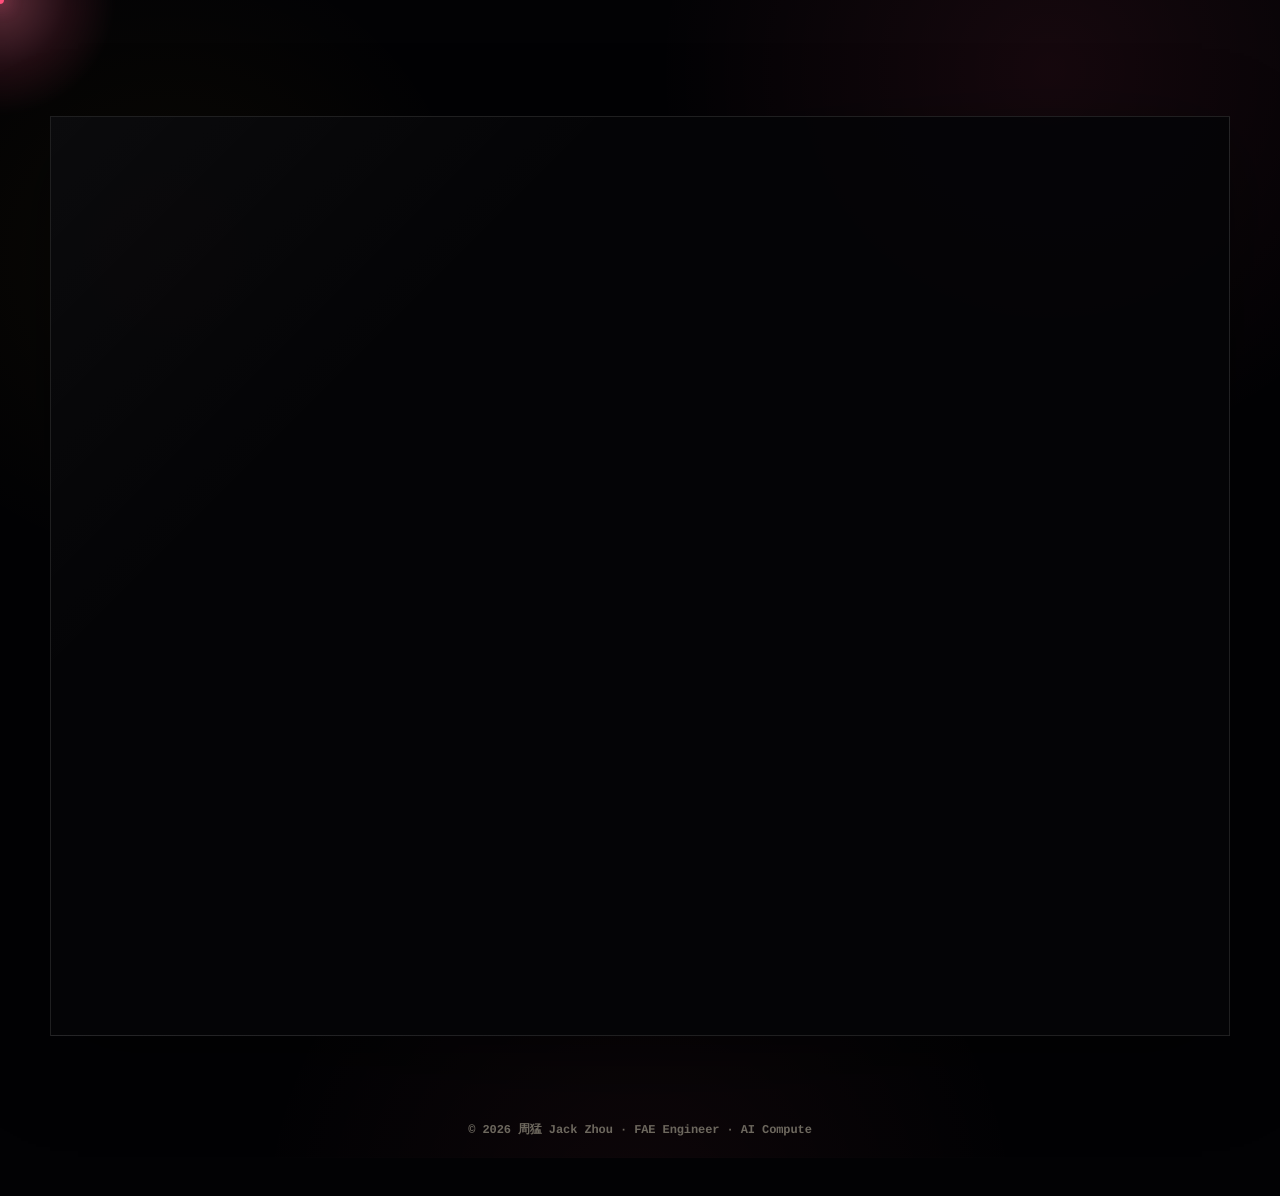
<file: index.html>
<!DOCTYPE html>
<html lang="zh-CN">
<head>
<meta charset="UTF-8">
<meta name="viewport" content="width=device-width, initial-scale=1.0">
<meta name="description" content="周猛 Jack Zhou，FAE 工程师，AI 算力技术支持，聚焦 GPU 服务器、国产化适配、大模型训推、集群交付与客户 POC。">
<title>周猛 Jack Zhou · FAE 工程师 · AI 算力技术支持</title>
<link rel="stylesheet" href="style.css?v=20260830-share2">
</head>
<body class="is-booting">

<div class="glitch-overlay boot-overlay" id="glitchOverlay" aria-hidden="true">
  <div class="boot-grid"></div>
  <div class="boot-panel">
    <div class="boot-topline">
      <span>JACK.ZHOU/LAB</span>
      <span>BOOT SEQUENCE</span>
    </div>
    <div class="boot-mark" data-text="JACK ZHOU">JACK ZHOU</div>
    <div class="boot-logs">
      <span>&gt; loading profile modules...</span>
      <span>&gt; AI COMPUTE FAE: ONLINE</span>
      <span>&gt; GPU POC / CLUSTER DELIVERY READY</span>
    </div>
    <div class="boot-progress"><i></i></div>
    <div class="boot-status">PROFILE ONLINE</div>
  </div>
  <div class="boot-scan"></div>
</div>

<video class="bg-video" id="bgVideo" autoplay muted loop playsinline preload="metadata">
  <source src="https://d8j0ntlcm91z4.cloudfront.net/user_38xzZboKViGWJOttwIXH07lWA1P/hf_20260813_092641_de52eb87-daf2-41db-92cb-7a56eae012a5.mp4" type="video/mp4">
  <source src="bg.mp4" type="video/mp4">
</video>
<canvas id="bgCanvas" aria-hidden="true"></canvas>
<div class="cursor-aura" id="cursorAura" aria-hidden="true"></div>
<div class="cursor-dot" id="cursorDot" aria-hidden="true"></div>

<nav class="nav" id="nav" aria-label="主导航">
  <a class="nav-logo" href="#hero" aria-label="返回首页">
    <span class="prompt">&gt;_</span> JACK.ZHOU<span class="muted">/LAB</span><span class="cursor">▊</span>
  </a>
  <div class="nav-actions" aria-label="页面工具">
    <div class="theme-picker" id="themePicker">
      <button class="tool-toggle" id="paletteToggle" type="button" aria-label="选择强调色" title="选择强调色" aria-controls="paletteMenu" aria-expanded="false">
        <svg viewBox="0 0 24 24" aria-hidden="true">
          <path d="M12 3a9 9 0 0 0 0 18h1.4a1.7 1.7 0 0 0 .8-3.2 1.7 1.7 0 0 1 .7-3.3h1.3A4.8 4.8 0 0 0 21 9.7C21 6 17 3 12 3Z"></path>
          <circle cx="7.6" cy="10.2" r="1"></circle>
          <circle cx="10.6" cy="7.4" r="1"></circle>
          <circle cx="14.6" cy="7.8" r="1"></circle>
          <circle cx="16.8" cy="11.2" r="1"></circle>
        </svg>
      </button>
      <div class="palette-menu" id="paletteMenu" role="menu" aria-label="选择主题" hidden>
        <p class="palette-title">SELECT THEME</p>
        <button class="palette-option" type="button" role="menuitemradio" data-accent-option="golden" aria-checked="false">
          <span class="palette-dot palette-dot-golden"></span><span>Golden</span><i></i>
        </button>
        <button class="palette-option" type="button" role="menuitemradio" data-accent-option="cyan" aria-checked="false">
          <span class="palette-dot palette-dot-cyan"></span><span>Cyan</span><i></i>
        </button>
        <button class="palette-option" type="button" role="menuitemradio" data-accent-option="purple" aria-checked="false">
          <span class="palette-dot palette-dot-purple"></span><span>Purple</span><i></i>
        </button>
        <button class="palette-option" type="button" role="menuitemradio" data-accent-option="emerald" aria-checked="false">
          <span class="palette-dot palette-dot-emerald"></span><span>Emerald</span><i></i>
        </button>
        <button class="palette-option" type="button" role="menuitemradio" data-accent-option="rose" aria-checked="true">
          <span class="palette-dot palette-dot-rose"></span><span>Rose</span><i></i>
        </button>
      </div>
    </div>
    <button class="tool-toggle" id="themeToggle" type="button" aria-label="切换明暗模式" title="切换明暗模式">
      <svg class="icon-moon" viewBox="0 0 24 24" aria-hidden="true">
        <path d="M20 14.4A7.4 7.4 0 0 1 9.6 4a8.7 8.7 0 1 0 10.4 10.4Z"></path>
      </svg>
      <svg class="icon-sun" viewBox="0 0 24 24" aria-hidden="true">
        <circle cx="12" cy="12" r="4"></circle>
        <path d="M12 2v2M12 20v2M4.9 4.9l1.4 1.4M17.7 17.7l1.4 1.4M2 12h2M20 12h2M4.9 19.1l1.4-1.4M17.7 6.3l1.4-1.4"></path>
      </svg>
    </button>
    <button class="tool-toggle lang-toggle" id="languageToggle" type="button" aria-label="切换为英文" title="切换为英文">EN</button>
  </div>
  <button class="nav-toggle" id="navToggle" type="button" aria-label="打开导航菜单" aria-controls="navLinks" aria-expanded="false">
    <span></span>
    <span></span>
    <span></span>
  </button>
  <ul class="nav-links" id="navLinks">
    <li><a href="#hero">首页</a></li>
    <li><a href="#skills">能力</a></li>
    <li><a href="#aicoding">AI Coding</a></li>
    <li><a href="#workbench">实验台</a></li>
    <li><a href="#projects">项目</a></li>
    <li><a href="#experience">经历</a></li>
    <li><a href="#contact">联系</a></li>
  </ul>
</nav>

<main class="lab-shell">
  <header class="hero lab-section" id="hero">
    <div class="hero-copy">
      <div class="compute-core" id="computeCore" tabindex="0" aria-label="AI Compute Core 交互组件，可拖动视角并滚轮缩放">
        <canvas id="computeCoreCanvas" aria-hidden="true"></canvas>
        <div class="compute-core-caption"><span class="core-pulse"></span><span id="computeCoreMode">AI COMPUTE CORE // READY</span></div>
        <div class="compute-core-hint">DRAG · ZOOM · CLICK</div>
      </div>
      <div class="status-row">
        <span class="status-dot"></span>
        <span>AI Compute FAE / Beijing</span>
        <span class="status-pill">35-45K</span>
      </div>
      <p class="hero-kicker">PERSONAL DIGITAL LAB</p>
      <h1 class="hero-name" id="typeTarget">Jack Zhou</h1>
      <p class="hero-desc">
        近 10 年服务器硬件与 AI 算力技术服务经验，覆盖联想、同方、摩尔线程。长期负责大客户 POC、OEM 适配、GPU 服务器交付、RoCE 组网、故障闭环与跨部门项目推进。
      </p>
      <div class="hero-tags" aria-label="核心标签">
        <span class="tag">GPU 服务器 POC</span>
        <span class="tag">大模型训推适配</span>
        <span class="tag">国产化集群交付</span>
      </div>
      <div class="hero-cta">
        <a href="#workbench" class="btn btn-primary">进入 Workbench →</a>
        <a href="outputs/jack-zhou-resume.pdf" class="btn btn-ghost" target="_blank" rel="noopener" download>下载 PDF 简历 ↓</a>
        <a href="#contact" class="btn btn-ghost">联系我</a>
      </div>
    </div>

    <aside class="hero-console" aria-label="简历工作台摘要">
      <div class="console-head">
        <span>terminal://jackzhou/profile</span>
        <i>ONLINE</i>
      </div>
      <div class="identity-card">
        <img src="assets/profile-photo.png" alt="周猛证件照">
        <div>
          <span>Identity</span>
          <strong>周猛 / Jack Zhou</strong>
          <p>男 · 32 · 北京 · 社招</p>
        </div>
      </div>
      <div class="console-grid">
        <div class="console-card wide">
          <span>Current Focus</span>
          <strong>AI 算力现场攻坚 / FAE 交付</strong>
          <p>把客户需求翻译成测试项、交付流程、上线标准和可复用 SOP。</p>
        </div>
        <div class="console-card"><strong>500+</strong><span>AI 服务器交付</span></div>
        <div class="console-card"><strong>5+</strong><span>头部客户 POC</span></div>
        <div class="console-card"><strong>40万+</strong><span>GPU 图形卡订单</span></div>
        <div class="console-card"><strong>50+</strong><span>展会 Demo 支持</span></div>
      </div>
      <div class="terminal-panel mini-terminal">
        <div class="terminal-top"><span>jackzhou@lab</span><i>resume --status</i></div>
        <pre><code>role: AI Compute FAE
focus: GPU POC / Cluster Delivery
mode: onsite problem solver
pdf: outputs/jack-zhou-resume.pdf</code></pre>
      </div>
    </aside>
  </header>

  <section class="lab-section profile-section" id="profile">
    <div class="section-head">
      <span class="section-index">00</span>
      <div>
        <p class="section-en">// PROFILE BRIEF</p>
        <h2 class="section-title">现场攻坚型 FAE</h2>
      </div>
    </div>
    <div class="brief-grid">
      <article class="brief-main">
        <h3>定位</h3>
        <p>
          以原始 PDF 简历为内容源：聚焦 GPU 服务器 / 加速卡 POC 验证、主流大模型适配、集群部署与故障闭环，覆盖从客户需求对接、方案设计、POC 验证到订单落地和量产交付的完整技术链路。
        </p>
      </article>
      <article class="brief-card"><span>Location</span><strong>北京</strong></article>
      <article class="brief-card"><span>Role</span><strong>FAE 工程师</strong></article>
      <article class="brief-card"><span>Intent</span><strong>35-45K · 社招</strong></article>
    </div>
    <div class="advantage-grid">
      <article>
        <span>ADV-01</span>
        <h3>AI 算力全栈技术闭环</h3>
        <p>精通 GPU 服务器 / 加速卡 POC 验证、主流大模型适配、集群部署与故障闭环，覆盖从选型到量产的完整技术链路。</p>
      </article>
      <article>
        <span>ADV-02</span>
        <h3>多行业头部客户实战沉淀</h3>
        <p>主导互联网、央国企、金融、工业机器人等多场景标杆项目，具备国产化信创与 AI 平台落地经验。</p>
      </article>
      <article>
        <span>ADV-03</span>
        <h3>售前到量产全流程交付</h3>
        <p>兼具方案设计、现场攻坚、跨部门协同与批量交付管理能力，可独立推进 POC 到订单落地。</p>
      </article>
      <article>
        <span>ADV-04</span>
        <h3>标准化与长期价值沉淀</h3>
        <p>擅长将项目经验转化为可复用适配流程、测试规范与上线标准，为规模化部署提供稳定支撑。</p>
      </article>
    </div>
  </section>

  <section class="lab-section" id="skills">
    <div class="section-head">
      <span class="section-index">01</span>
      <div>
        <p class="section-en">// SYSTEMS</p>
        <h2 class="section-title">能力系统</h2>
      </div>
    </div>
    <div class="systems-grid">
      <article class="system-card">
        <div class="system-top"><span>SYS-01</span><em>96%</em></div>
        <h3>GPU POC 与客户验证</h3>
        <p>测试环境搭建、用例设计、基准准入、模型训推适配、结果复盘和客户选型闭环。</p>
      </article>
      <article class="system-card">
        <div class="system-top"><span>SYS-02</span><em>92%</em></div>
        <h3>AI 集群交付</h3>
        <p>机房从 0 搭建、硬件开箱验货、系统安装、GPU 驱动、RoCE 组网、基础测试和验收支持。</p>
      </article>
      <article class="system-card">
        <div class="system-top"><span>SYS-03</span><em>90%</em></div>
        <h3>硬件测试与故障闭环</h3>
        <p>CPU、内存、存储、背板、BIOS/BMC、网络压测、多系统兼容、可靠性测试和 RMA 闭环。</p>
      </article>
      <article class="system-card">
        <div class="system-top"><span>SYS-04</span><em>88%</em></div>
        <h3>大模型部署适配</h3>
        <p>Llama3、DeepSeek、GLM、Qwen、WAN 等模型训练/推理适配、接口验证、日志定位和 SOP 沉淀。</p>
      </article>
    </div>
    <div class="toolchain">
      <span>麒麟 / Ubuntu / Linux</span>
      <span>MUSA / GPU 驱动</span>
      <span>RoCE 网络</span>
      <span>BIOS / BMC / IPMI</span>
      <span>RMA 故障闭环</span>
      <span>AI 辅助脚本与工具化</span>
    </div>
  </section>

  <section class="lab-section ai-section" id="aicoding">
    <div class="section-head">
      <span class="section-index">02</span>
      <div>
        <p class="section-en">// EXPERIMENTS</p>
        <h2 class="section-title">AI Coding 实验室</h2>
      </div>
    </div>
    <div class="lab-intro">
      <div>
        <p class="ai-eyebrow">Vibe Coding / Prompt Engineering / Automation</p>
        <h3>把 FAE 现场重复劳动快速工具化</h3>
        <p>熟练使用自然语言驱动的 AI 辅助编程，把 GPU 环境检测、集群巡检、测试脚本生成、故障诊断、数据看板和产品资料制作变成可复用工具。</p>
      </div>
      <div class="ai-stats">
        <span><strong>25+</strong>运维脚本沉淀</span>
        <span><strong>43</strong>项集群检查</span>
        <span><strong>2</strong>套推理部署手册</span>
        <span><strong>3D</strong>可视化交付</span>
      </div>
    </div>
    <div class="filter-bar" role="list" aria-label="作品筛选">
      <button class="filter-chip is-active" type="button" data-work-filter="all">All</button>
      <button class="filter-chip" type="button" data-work-filter="ops">Ops</button>
      <button class="filter-chip" type="button" data-work-filter="deploy">Deploy</button>
      <button class="filter-chip" type="button" data-work-filter="visual">Visual</button>
      <button class="filter-chip" type="button" data-work-filter="docs">Docs</button>
    </div>
    <div class="works-grid">
      <article class="work-card" data-work-kind="ops">
        <div class="work-head"><span>KIMI3</span><em>Python / 集群巡检</em></div>
        <h3>KIMI3 集群节点巡检工具</h3>
        <p>面向 8 节点 MUSA/GPU 集群的“起飞门禁”巡检：单入口完成宿主机取证、MUSA/通信检查、门禁判定、离线 HTML 报告、证据包与节点隔离建议。</p>
        <div class="work-tags"><span>8 节点</span><span>43 项检查</span><span>GO/NO-GO</span></div>
      </article>
      <article class="work-card" data-work-kind="ops">
        <div class="work-head"><span>LOG</span><em>Bash / 故障取证</em></div>
        <h3>服务器故障日志一键收集</h3>
        <p>S5000 服务器故障现场一键取证：系统信息、dmesg、journalctl、GPU 状态、驱动模块、GCD 错误转存、容器与网络日志自动采集打包。</p>
        <div class="work-tags"><span>8+ 类证据</span><span>一键打包</span><span>故障定位</span></div>
      </article>
      <article class="work-card" data-work-kind="ops">
        <div class="work-head"><span>OPS</span><em>Shell / SOP 沉淀</em></div>
        <h3>GPU 集群运维脚本集</h3>
        <p>25+ 个可复用集群运维脚本，cluster_ops.sh 统一入口：巡检、SSH 全互信、hostname 治理、yum/dkms 修复、SDK 同步、模型下载监控与 RoCE/IB 诊断。</p>
        <div class="work-tags"><span>25+ 脚本</span><span>统一入口</span><span>dry-run</span></div>
      </article>
      <article class="work-card work-card-portal" data-work-kind="visual" data-manual="market" data-work-url="https://jackzhou1018.github.io/-/" tabindex="0" role="button" aria-label="打开每日盯盘 3D Market Deck">
        <div class="work-head"><span>MARKET</span><em>Web / 3D 可视化</em></div>
        <h3>每日盯盘 · 3D Market Deck</h3>
        <p>国内盘每日盯盘网页：自动抓取行情并以 3D 可视化呈现，深色科技风实时看板，用自动化替代人工盯盘。</p>
        <div class="work-tags"><span>实时行情</span><span>3D 可视化</span><span>自动盯盘</span></div>
        <div class="work-actions" aria-label="作品链接">
          <a class="work-action work-source" href="https://github.com/jackzhou1018/resume" target="_blank" rel="noreferrer" aria-label="查看源码">
            <svg viewBox="0 0 24 24" aria-hidden="true"><path d="M9 19c-5 1.5-5-2.5-7-3m14 6v-3.9a3.4 3.4 0 0 0-1-2.6c3.4-.4 7-1.7 7-7.6a5.9 5.9 0 0 0-1.6-4.1 5.5 5.5 0 0 0-.1-4.1s-1.3-.4-4.2 1.6a14.4 14.4 0 0 0-7.6 0C5.6.3 4.3.7 4.3.7a5.5 5.5 0 0 0-.1 4.1A5.9 5.9 0 0 0 2.6 8.9c0 5.9 3.6 7.2 7 7.6a3 3 0 0 0-.9 2.1V22"></path></svg>
            <span>source</span>
          </a>
          <span class="work-action work-open" data-manual-open="market" role="button">
            <svg viewBox="0 0 24 24" aria-hidden="true"><path d="M7 17 17 7M9 7h8v8"></path><path d="M14 5h5v5M19 14v5H5V5h5"></path></svg>
            <span>live</span>
          </span>
        </div>
      </article>
      <article class="work-card work-card-portal" data-work-kind="visual" data-manual="starship" data-work-url="https://jackzhou1018.github.io/Jack_Zhou_resume/starship-v3/index.html" tabindex="0" role="button" aria-label="打开星舰 V3 工程级 3D 交付">
        <div class="work-head"><span>STARSHIP</span><em>3D / 工程制图</em></div>
        <h3>星舰 V3 · 工程级 3D 交付</h3>
        <p>从零完成星舰 V3 参数化 3D 建模、交互式查看器、爆炸图、零件图、装配图与 18 章维修手册，整套由 AI 编程生成并本地自检。</p>
        <div class="work-tags"><span>124.4m</span><span>12 部件</span><span>18 章手册</span></div>
        <div class="work-actions" aria-label="作品链接">
          <a class="work-action work-source" href="https://github.com/jackzhou1018/resume" target="_blank" rel="noreferrer" aria-label="查看源码">
            <svg viewBox="0 0 24 24" aria-hidden="true"><path d="M9 19c-5 1.5-5-2.5-7-3m14 6v-3.9a3.4 3.4 0 0 0-1-2.6c3.4-.4 7-1.7 7-7.6a5.9 5.9 0 0 0-1.6-4.1 5.5 5.5 0 0 0-.1-4.1s-1.3-.4-4.2 1.6a14.4 14.4 0 0 0-7.6 0C5.6.3 4.3.7 4.3.7a5.5 5.5 0 0 0-.1 4.1A5.9 5.9 0 0 0 2.6 8.9c0 5.9 3.6 7.2 7 7.6a3 3 0 0 0-.9 2.1V22"></path></svg>
            <span>source</span>
          </a>
          <span class="work-action work-open" data-manual-open="starship" role="button">
            <svg viewBox="0 0 24 24" aria-hidden="true"><path d="M7 17 17 7M9 7h8v8"></path><path d="M14 5h5v5M19 14v5H5V5h5"></path></svg>
            <span>live</span>
          </span>
        </div>
      </article>
      <article class="work-card work-card-portal" data-work-kind="docs" data-manual="moore" data-work-url="https://jackzhou1018.github.io/Jack_Zhou_resume/moore-threads/index.html" tabindex="0" role="button" aria-label="打开摩尔线程产品介绍互动演示">
        <div class="work-head"><span>MTT</span><em>HTML / PPTX</em></div>
        <h3>摩尔线程产品介绍 · 互动演示</h3>
        <p>用 AI 编程完成摩尔线程 GPU 产品介绍：28 页 HTML 互动演示与可编辑 PPTX 双版本，覆盖 S5000、万卡集群、软件生态与资本市场资料。</p>
        <div class="work-tags"><span>28 页</span><span>HTML + PPTX</span><span>S5000 专题</span></div>
        <div class="work-actions" aria-label="作品链接">
          <a class="work-action work-source" href="https://github.com/jackzhou1018/resume" target="_blank" rel="noreferrer" aria-label="查看源码">
            <svg viewBox="0 0 24 24" aria-hidden="true"><path d="M9 19c-5 1.5-5-2.5-7-3m14 6v-3.9a3.4 3.4 0 0 0-1-2.6c3.4-.4 7-1.7 7-7.6a5.9 5.9 0 0 0-1.6-4.1 5.5 5.5 0 0 0-.1-4.1s-1.3-.4-4.2 1.6a14.4 14.4 0 0 0-7.6 0C5.6.3 4.3.7 4.3.7a5.5 5.5 0 0 0-.1 4.1A5.9 5.9 0 0 0 2.6 8.9c0 5.9 3.6 7.2 7 7.6a3 3 0 0 0-.9 2.1V22"></path></svg>
            <span>source</span>
          </a>
          <span class="work-action work-open" data-manual-open="moore" role="button">
            <svg viewBox="0 0 24 24" aria-hidden="true"><path d="M7 17 17 7M9 7h8v8"></path><path d="M14 5h5v5M19 14v5H5V5h5"></path></svg>
            <span>live</span>
          </span>
        </div>
      </article>
      <article class="work-card work-card-portal" data-work-kind="visual" data-manual="jarvis" data-work-url="docs/jarvis-hologram-3d.html" tabindex="0" role="button" aria-label="打开 JARVIS 全息人形 3D 预览">
        <div class="work-head"><span>JARVIS</span><em>Three.js / 3D 全息</em></div>
        <h3>JARVIS 全息人形 · 3D Preview</h3>
        <p>基于 AI 生成参考图，用 Three.js 程序化重建半透明淡蓝白全息人形：胸口核心、环形数据轨道、粒子流、数据雨、冷蓝 Bloom 和可交互旋转视角。</p>
        <div class="work-tags"><span>Three.js</span><span>全息粒子</span><span>可交互 3D</span></div>
        <div class="work-actions" aria-label="作品链接">
          <a class="work-action work-source" href="https://github.com/jackzhou1018/resume" target="_blank" rel="noreferrer" aria-label="查看源码">
            <svg viewBox="0 0 24 24" aria-hidden="true"><path d="M9 19c-5 1.5-5-2.5-7-3m14 6v-3.9a3.4 3.4 0 0 0-1-2.6c3.4-.4 7-1.7 7-7.6a5.9 5.9 0 0 0-1.6-4.1 5.5 5.5 0 0 0-.1-4.1s-1.3-.4-4.2 1.6a14.4 14.4 0 0 0-7.6 0C5.6.3 4.3.7 4.3.7a5.5 5.5 0 0 0-.1 4.1A5.9 5.9 0 0 0 2.6 8.9c0 5.9 3.6 7.2 7 7.6a3 3 0 0 0-.9 2.1V22"></path></svg>
            <span>source</span>
          </a>
          <span class="work-action work-open" data-manual-open="jarvis" role="button">
            <svg viewBox="0 0 24 24" aria-hidden="true"><path d="M7 17 17 7M9 7h8v8"></path><path d="M14 5h5v5M19 14v5H5V5h5"></path></svg>
            <span>live</span>
          </span>
        </div>
      </article>
      <article class="work-card work-card-portal" data-work-kind="deploy" data-manual="deepseek" tabindex="0" role="button" aria-label="打开 DeepSeek V4 Flash PD 分离部署手册">
        <div class="work-head"><span>DS-V4</span><em>SGLang / PD 分离</em></div>
        <h3>DeepSeek V4 Flash PD 分离部署手册</h3>
        <p>将 DeepSeek V4 Flash 在 MUSA/SGLang 环境下的 Prefill、Decode、Router 分离部署流程整理成客户可执行手册，覆盖容器创建、一键拉起、日志定位、OpenAI 兼容接口验证和停服回滚。</p>
        <div class="work-tags"><span>3P1D + Router</span><span>容器化部署</span><span>客户手册</span></div>
        <div class="work-actions" aria-label="作品链接">
          <a class="work-action work-source" href="https://github.com/jackzhou1018/resume" target="_blank" rel="noreferrer" aria-label="查看源码">
            <svg viewBox="0 0 24 24" aria-hidden="true"><path d="M9 19c-5 1.5-5-2.5-7-3m14 6v-3.9a3.4 3.4 0 0 0-1-2.6c3.4-.4 7-1.7 7-7.6a5.9 5.9 0 0 0-1.6-4.1 5.5 5.5 0 0 0-.1-4.1s-1.3-.4-4.2 1.6a14.4 14.4 0 0 0-7.6 0C5.6.3 4.3.7 4.3.7a5.5 5.5 0 0 0-.1 4.1A5.9 5.9 0 0 0 2.6 8.9c0 5.9 3.6 7.2 7 7.6a3 3 0 0 0-.9 2.1V22"></path></svg>
            <span>source</span>
          </a>
          <span class="work-action work-open" data-manual-open="deepseek" role="button">
            <svg viewBox="0 0 24 24" aria-hidden="true"><path d="M7 17 17 7M9 7h8v8"></path><path d="M14 5h5v5M19 14v5H5V5h5"></path></svg>
            <span>live</span>
          </span>
        </div>
      </article>
      <article class="work-card work-card-portal" data-work-kind="deploy" data-manual="glm" tabindex="0" role="button" aria-label="打开 GLM5.2 PD 部署操作手册">
        <div class="work-head"><span>GLM5.2</span><em>P3D4 / 长上下文</em></div>
        <h3>GLM5.2 PD 部署操作手册</h3>
        <p>面向 GLM5.2 FP8 模型的多节点 P/D 分离推理部署，沉淀拓扑说明、容器启动、通用环境变量、Prefill/Decode/Router 脚本、流式问答验证与日志排障路径。</p>
        <div class="work-tags"><span>P3D4 拓扑</span><span>256K 上下文</span><span>流式验证</span></div>
        <div class="work-actions" aria-label="作品链接">
          <a class="work-action work-source" href="https://github.com/jackzhou1018/resume" target="_blank" rel="noreferrer" aria-label="查看源码">
            <svg viewBox="0 0 24 24" aria-hidden="true"><path d="M9 19c-5 1.5-5-2.5-7-3m14 6v-3.9a3.4 3.4 0 0 0-1-2.6c3.4-.4 7-1.7 7-7.6a5.9 5.9 0 0 0-1.6-4.1 5.5 5.5 0 0 0-.1-4.1s-1.3-.4-4.2 1.6a14.4 14.4 0 0 0-7.6 0C5.6.3 4.3.7 4.3.7a5.5 5.5 0 0 0-.1 4.1A5.9 5.9 0 0 0 2.6 8.9c0 5.9 3.6 7.2 7 7.6a3 3 0 0 0-.9 2.1V22"></path></svg>
            <span>source</span>
          </a>
          <span class="work-action work-open" data-manual-open="glm" role="button">
            <svg viewBox="0 0 24 24" aria-hidden="true"><path d="M7 17 17 7M9 7h8v8"></path><path d="M14 5h5v5M19 14v5H5V5h5"></path></svg>
            <span>live</span>
          </span>
        </div>
      </article>
    </div>
  </section>

  <section class="lab-section" id="workbench">
    <div class="section-head">
      <span class="section-index">03</span>
      <div>
        <p class="section-en">// WORKBENCH</p>
        <h2 class="section-title">实验台与交付记录</h2>
      </div>
    </div>
    <div class="workbench-grid">
      <aside class="bench-tabs" role="tablist" aria-label="实验台标签">
        <button class="bench-tab is-active" type="button" role="tab" aria-selected="true" data-bench-tab="delivery">交付链路</button>
        <button class="bench-tab" type="button" role="tab" aria-selected="false" data-bench-tab="automation">自动化沉淀</button>
        <button class="bench-tab" type="button" role="tab" aria-selected="false" data-bench-tab="docs">文档化输出</button>
      </aside>
      <div class="bench-panels">
        <article class="bench-panel is-active" data-bench-panel="delivery">
          <span class="lab-status">ACTIVE</span>
          <h3>从 POC 到批量交付</h3>
          <p>覆盖需求拆解、测试计划、服务器环境、GPU 驱动、RoCE 组网、模型验证、验收和问题闭环。</p>
          <ol>
            <li>客户需求 → 可执行测试项</li>
            <li>POC 现场 → 数据和问题闭环</li>
            <li>项目交付 → SOP 与复盘沉淀</li>
          </ol>
        </article>
        <article class="bench-panel" data-bench-panel="automation">
          <span class="lab-status">BUILDING</span>
          <h3>把现场经验变成工具</h3>
          <p>用 AI Coding 把巡检、日志采集、部署脚本、产品资料和可视化页面沉淀为可复用资产。</p>
          <ol>
            <li>脚本统一入口与 dry-run</li>
            <li>故障证据自动打包</li>
            <li>交付页面和报告自动生成</li>
          </ol>
        </article>
        <article class="bench-panel" data-bench-panel="docs">
          <span class="lab-status">SHIPPING</span>
          <h3>客户可执行文档</h3>
          <p>把复杂部署流程写成客户能照着做的操作手册，减少现场沟通成本，并便于售后复用。</p>
          <ol>
            <li>拓扑说明与启动顺序</li>
            <li>接口验证与日志路径</li>
            <li>异常处理和回滚步骤</li>
          </ol>
        </article>
      </div>
      <aside class="terminal-panel" aria-label="当前终端摘要">
        <div class="terminal-top"><span>jackzhou@lab</span><i>cat current-focus.log</i></div>
        <pre><code>01  translate customer requirement
02  validate server / driver / model
03  close issue with evidence
04  ship SOP and reusable tooling</code></pre>
      </aside>
    </div>
  </section>

  <section class="lab-section" id="projects">
    <div class="section-head">
      <span class="section-index">04</span>
      <div>
        <p class="section-en">// PROJECT MATRIX</p>
        <h2 class="section-title">代表项目</h2>
      </div>
    </div>
    <div class="filter-bar" role="list" aria-label="项目筛选">
      <button class="project-filter is-active" type="button" data-project-filter="all">All</button>
      <button class="project-filter" type="button" data-project-filter="ai-server">AI Server</button>
      <button class="project-filter" type="button" data-project-filter="poc">POC</button>
      <button class="project-filter" type="button" data-project-filter="xinchuang">信创</button>
      <button class="project-filter" type="button" data-project-filter="robotics">机器人</button>
      <button class="project-filter" type="button" data-project-filter="demo">Demo</button>
    </div>
    <div class="projects-grid">
      <article class="proj-card tilt" data-project-kind="ai-server poc">
        <div class="proj-bg">JD</div>
        <div class="proj-body">
          <span class="lab-status">2026.06 至今 · 云/零售</span>
          <h3>京东云及零售 GPU 服务器项目</h3>
          <p>主导 POC、送测准入、基准验证、大模型训推适配，负责 500+ 台 AI 服务器批量交付。</p>
        </div>
        <div class="proj-overlay"><span>FAE 技术支持</span><button class="proj-detail-open" type="button" data-project-open="jd" aria-label="查看京东云及零售 GPU 服务器项目详情">↗</button></div>
      </article>
      <article class="proj-card tilt" data-project-kind="ai-server poc">
        <div class="proj-bg">MT</div>
        <div class="proj-body">
          <span class="lab-status">2025.10 至今 · 互联网</span>
          <h3>美团互联网客户 POC</h3>
          <p>覆盖 Llama3 训练、DeepSeek 671B 双机推理、AI 平台和搜广推模型适配，客户满意度 98%。</p>
        </div>
        <div class="proj-overlay"><span>年度算力集采中标</span><button class="proj-detail-open" type="button" data-project-open="meituan" aria-label="查看美团互联网客户 POC 详情">↗</button></div>
      </article>
      <article class="proj-card tilt" data-project-kind="ai-server poc">
        <div class="proj-bg">KS</div>
        <div class="proj-body">
          <span class="lab-status">2025.04 至今 · POC 负责人</span>
          <h3>快手 GPU 板卡/服务器 POC</h3>
          <p>统筹送测准入、整机联调、功耗温控基线、大模型训练/推理适配，输出上线校验标准。</p>
        </div>
        <div class="proj-overlay"><span>客户选型验收通过</span><button class="proj-detail-open" type="button" data-project-open="kuaishou" aria-label="查看快手 GPU 板卡服务器 POC 详情">↗</button></div>
      </article>
      <article class="proj-card tilt" data-project-kind="ai-server poc">
        <div class="proj-bg">CETC</div>
        <div class="proj-body">
          <span class="lab-status">2025.10 至今 · 央国企</span>
          <h3>中电科智能院 AI 算力集群</h3>
          <p>技术评分第一中标，完成 Qwen、DeepSeek-R1、WAN、GLM 等 9 款主流大模型适配调优。</p>
        </div>
        <div class="proj-overlay"><span>集群交付</span><button class="proj-detail-open" type="button" data-project-open="cetc" aria-label="查看中电科智能院 AI 算力集群详情">↗</button></div>
      </article>
      <article class="proj-card tilt" data-project-kind="xinchuang">
        <div class="proj-bg">10W</div>
        <div class="proj-body">
          <span class="lab-status">2022.03-2022.09 · 金融</span>
          <h3>邮储银行 GPU 图形卡集采</h3>
          <p>协助信创 GPU 产品需求调研、兼容性测试与投标材料筹备，支撑 10 万张订单落地。</p>
        </div>
        <div class="proj-overlay"><span>信创适配</span><button class="proj-detail-open" type="button" data-project-open="psbc" aria-label="查看邮储银行 GPU 图形卡集采详情">↗</button></div>
      </article>
      <article class="proj-card tilt" data-project-kind="xinchuang">
        <div class="proj-bg">30W</div>
        <div class="proj-body">
          <span class="lab-status">2023.02-2024.11 · 金融/运营商</span>
          <h3>工行/移动终端集采</h3>
          <p>自研 GPU 图形卡终端场景适配验证与问题排查，通过集采技术资质审核，约 30 万张订单。</p>
        </div>
        <div class="proj-overlay"><span>技术资质审核</span><button class="proj-detail-open" type="button" data-project-open="icbc" aria-label="查看工行移动终端集采详情">↗</button></div>
      </article>
      <article class="proj-card tilt" data-project-kind="robotics ai-server">
        <div class="proj-bg">SOC</div>
        <div class="proj-body">
          <span class="lab-status">2024.02-2024.10 · 工业机器人</span>
          <h3>东土科技工业机器人项目</h3>
          <p>协助对接 ODM 与工业自动化合作伙伴，推进摩尔线程自研高算力 SOC 芯片与工业机器人场景的软硬件适配、采购需求梳理和落地交付。</p>
        </div>
        <div class="proj-overlay"><span>1 款工业机器人适配验证</span><button class="proj-detail-open" type="button" data-project-open="robotics" aria-label="查看东土科技工业机器人项目详情">↗</button></div>
      </article>
      <article class="proj-card tilt" data-project-kind="xinchuang">
        <div class="proj-bg">BIM</div>
        <div class="proj-body">
          <span class="lab-status">2025.12 至今 · 建筑设计</span>
          <h3>雅江集团建研院国产图形工作站项目</h3>
          <p>主导项目统筹，携手紫光计算机拉通需求、方案、测试链路，设计国产化图形工作站方案和多场景测试验证体系。</p>
        </div>
        <div class="proj-overlay"><span>预计 3D 建模效率提升 90%</span><button class="proj-detail-open" type="button" data-project-open="bim" aria-label="查看雅江集团建研院国产图形工作站项目详情">↗</button></div>
      </article>
      <article class="proj-card tilt" data-project-kind="demo ai-server">
        <div class="proj-bg">50+</div>
        <div class="proj-body">
          <span class="lab-status">2021.12 至今 · 产品支持</span>
          <h3>公司大型展会产品支持</h3>
          <p>负责新品发布会、MDC 2025 医疗板块、紫光销售大会、WAIC、中移动装备供应链大会等展会 Demo 部署与现场讲解。</p>
        </div>
        <div class="proj-overlay"><span>50+ 讲解 / 30+ 意向线索</span><button class="proj-detail-open" type="button" data-project-open="events" aria-label="查看公司大型展会产品支持详情">↗</button></div>
      </article>
    </div>
  </section>

  <section class="lab-section" id="experience">
    <div class="section-head">
      <span class="section-index">05</span>
      <div>
        <p class="section-en">// CAREER LOGS</p>
        <h2 class="section-title">工作经历</h2>
      </div>
    </div>
    <div class="timeline">
      <article class="timeline-item">
        <div class="timeline-date">2021.11 - 至今</div>
        <div class="timeline-card">
          <h3>摩尔线程智能科技（北京）股份有限公司</h3>
          <p class="timeline-role">FAE · 人工智能硬件</p>
          <ul>
            <li>负责 AI GPU 产品全生命周期技术服务，覆盖大客户 POC、OEM 适配、服务器交付与故障闭环。</li>
            <li>聚焦互联网、央国企等头部客户 AI GPU 服务器场景，提供整机基础测试、模型训推测试方案制定与执行。</li>
            <li>累计支持 5+ 个 POC 项目，推进 3 家头部 OEM 客户量产，支撑 10+ 个 OEM 大型项目落地。</li>
            <li>主导大客户 GPU 服务器交付：机房搭建、硬件验货、系统安装、GPU 驱动部署、RoCE 组网、基础测试和交付验收。</li>
            <li>负责 GPU RMA 流程全管控，接收客户故障反馈，协调内部资源完成检测、分析、定位和解决方案落地。</li>
          </ul>
        </div>
      </article>
      <article class="timeline-item">
        <div class="timeline-date">2019.11 - 2021.11</div>
        <div class="timeline-card">
          <h3>北京同方信息安全股份有限公司</h3>
          <p class="timeline-role">测试运维 · 计算机硬件</p>
          <ul>
            <li>负责硬件产品测试计划、功能/性能/兼容性验证、故障定位与测试报告输出。</li>
            <li>联动研发、生产、质量团队处理交付问题，保障产品稳定上线。</li>
          </ul>
        </div>
      </article>
      <article class="timeline-item">
        <div class="timeline-date">2017.03 - 2019.11</div>
        <div class="timeline-card">
          <h3>联想北京信息技术有限公司</h3>
          <p class="timeline-role">测试开发 · 计算机硬件</p>
          <ul>
            <li>完成 30+ 款服务器硬件测试，覆盖 CPU、内存、存储、背板、BIOS/BMC、系统兼容性与可靠性。</li>
            <li>开展网卡适配、网络压测、整机高负载稳定性、多操作系统兼容性和高低温、震动、跌落等可靠性测试。</li>
            <li>熟悉 IPMI、WebUI、远程部署和 Windows、Linux、麒麟等多操作系统测试环境。</li>
          </ul>
        </div>
      </article>
    </div>
    <div class="education-card">
      <span class="lab-status">EDUCATION</span>
      <h3>辽宁地质工程职业学院</h3>
      <p>2012.09 - 2015.06 · 金属矿产地质与勘查技术 · 大专</p>
    </div>
  </section>

  <section class="lab-section" id="contact">
    <div class="section-head">
      <span class="section-index">06</span>
      <div>
        <p class="section-en">// CONTACT TERMINAL</p>
        <h2 class="section-title">与我联系</h2>
      </div>
    </div>
    <div class="contact-grid">
      <article class="contact-card">
        <span class="lab-status">READY</span>
        <h3>周猛 / Jack Zhou</h3>
        <p>FAE 工程师 · AI 算力技术支持 · 北京</p>
        <p class="contact-note">电话和微信号一致；按钮点击后会复制到剪贴板。</p>
      </article>
      <div class="contact-row">
        <button class="contact-btn" data-copy="1428614426@qq.com" title="点击复制邮箱">
          <svg class="contact-icon" viewBox="0 0 24 24" aria-hidden="true"><path d="M3 5.5h18v13H3z"></path><path d="m3.5 6.5 8.5 6 8.5-6"></path></svg>
          <span>Mail</span>
        </button>
        <a class="contact-btn" href="https://github.com/jackzhou1018" target="_blank" rel="noreferrer" title="GitHub">
          <svg class="contact-icon" viewBox="0 0 24 24" aria-hidden="true"><path d="M9 19.5c-4 .9-4-2-5.5-2.5M14.5 21v-3.1c0-1 .1-1.4-.5-2 2.8-.3 5.7-1.4 5.7-6.2 0-1.2-.4-2.2-1.1-3 .1-.3.5-1.5-.1-3.1 0 0-.9-.3-3 1.1a10.4 10.4 0 0 0-5.5 0C7.9 7.3 7 7.6 7 7.6c-.6 1.6-.2 2.8-.1 3.1-.7.8-1.1 1.8-1.1 3 0 4.8 2.9 5.9 5.7 6.2-.4.4-.6 1-.6 2.1V21"></path></svg>
          <span>GitHub</span>
        </a>
        <button class="contact-btn" data-copy="17609439323" title="点击复制电话">
          <svg class="contact-icon" viewBox="0 0 24 24" aria-hidden="true"><path d="M7.2 3.5 9.8 3l2 4.7-2 1.4a15.2 15.2 0 0 0 5.1 5.1l1.4-2 4.7 2-.5 2.6c-.3 1.5-1.7 2.6-3.2 2.4A15.8 15.8 0 0 1 4.8 7.2C4.6 5.7 5.7 3.8 7.2 3.5Z"></path></svg>
          <span>Tel</span>
        </button>
        <button class="contact-btn" data-copy="17609439323" title="点击复制微信">
          <svg class="contact-icon" viewBox="0 0 24 24" aria-hidden="true"><path d="M4 11.5C4 8.5 7 6 10.7 6s6.7 2.5 6.7 5.5-3 5.5-6.7 5.5c-.8 0-1.6-.1-2.3-.3L5 19l.8-2.4C4.7 15.6 4 13.7 4 11.5Z"></path><path d="M13.4 16.2c.4 2.3 2.8 4 5.6 4 .5 0 1.1-.1 1.5-.2l1.5 1 .1-1.7c.8-.7 1.3-1.7 1.3-2.8 0-2-1.7-3.7-4-4.2"></path><path d="M8 11h.1M13 11h.1M16.5 16.2h.1M20 16.2h.1"></path></svg>
          <span>WeChat</span>
        </button>
        <a class="contact-btn" href="outputs/jack-zhou-resume.pdf" target="_blank" rel="noopener" download>
          <svg class="contact-icon" viewBox="0 0 24 24" aria-hidden="true"><path d="M6 2.8h8l4 4v14.4H6z"></path><path d="M14 2.8v4h4M8.5 16.5h7M8.5 13h7M8.5 10h2"></path></svg>
          <span>PDF</span>
        </a>
        <button class="contact-btn contact-share" id="shareResume" type="button" title="分享简历链接">
          <svg class="contact-icon" viewBox="0 0 24 24" aria-hidden="true"><circle cx="18" cy="5" r="2.3"></circle><circle cx="6" cy="12" r="2.3"></circle><circle cx="18" cy="19" r="2.3"></circle><path d="m8.1 11 7.7-4.5M8.1 13l7.7 4.5"></path></svg>
          <span>Share</span>
        </button>
      </div>
    </div>
    <p class="contact-tip" id="copyTip"></p>
  </section>
</main>

<aside class="work-reader" id="workReader" aria-hidden="true" hidden>
  <div class="reader-tunnel" aria-hidden="true"></div>
  <div class="reader-panel" role="dialog" aria-modal="true" aria-labelledby="readerTitle">
    <header class="reader-head">
      <div>
        <p class="ai-eyebrow">PORTAL VIEW // CURRENT PAGE</p>
        <h2 id="readerTitle">作品详情</h2>
      </div>
      <button class="reader-close" id="readerClose" type="button" aria-label="返回项目卡片">
        <svg class="reader-back-icon" viewBox="0 0 24 24" aria-hidden="true"><path d="M19 12H5M11 6l-6 6 6 6"></path></svg>
        <span>返回项目</span>
      </button>
    </header>

    <article class="reader-content reader-live" id="externalWorkContent">
      <section class="reader-hero reader-embed-hero">
        <span>LIVE WORK</span>
        <h3 id="externalWorkTitle">作品预览</h3>
        <p id="externalWorkDesc">原作品页面会在这里直接打开；如果浏览器限制嵌入，可使用备用入口新窗口查看。</p>
        <a class="reader-outlink" id="externalWorkLink" href="#" target="_blank" rel="noreferrer">新窗口打开原作品 ↗</a>
      </section>
      <div class="reader-frame-wrap">
        <iframe id="externalWorkFrame" title="作品内嵌预览" loading="lazy" referrerpolicy="no-referrer-when-downgrade"></iframe>
      </div>
    </article>

    <article class="reader-content" data-manual-content="deepseek">
      <section class="reader-hero">
        <span>DS-V4 FLASH</span>
        <h3>DeepSeek V4 Flash PD 分离部署手册</h3>
        <p>把 Prefill、Decode、Router 拆成可执行部署链路，用工程化 SOP 覆盖容器环境、启动顺序、OpenAI 兼容验证、日志定位和停服回滚。公开展示版已脱敏处理，保留方法论和交付结构。</p>
      </section>
      <div class="reader-metrics">
        <span><strong>3P1D</strong>推理拓扑</span>
        <span><strong>Router</strong>统一入口</span>
        <span><strong>SGLang</strong>服务框架</span>
        <span><strong>SOP</strong>客户可执行</span>
      </div>
      <div class="reader-grid">
        <section>
          <h4>交付价值</h4>
          <p>把复杂模型部署拆成“环境确认 → 容器启动 → 服务拉起 → 接口验证 → 日志排障 → 停服回滚”的闭环，减少现场沟通成本。</p>
        </section>
        <section>
          <h4>技术重点</h4>
          <p>关注 P/D 分离拓扑、Router 转发关系、GPU 资源隔离、服务健康检查和 OpenAI 兼容接口验证，便于客户按步骤复现。</p>
        </section>
        <section>
          <h4>可复用沉淀</h4>
          <p>把一次部署经验整理成标准手册模板，后续同类型模型、同类集群、同类客户 POC 可以快速复用。</p>
        </section>
      </div>
      <ol class="reader-steps">
        <li><b>01</b><span>确认基础环境、容器镜像和模型目录。</span></li>
        <li><b>02</b><span>按 Prefill、Decode、Router 顺序拉起服务。</span></li>
        <li><b>03</b><span>用兼容接口完成非流式、流式和异常路径验证。</span></li>
        <li><b>04</b><span>定位日志、保存证据、执行停服或回滚。</span></li>
      </ol>
    </article>

    <article class="reader-content" data-manual-content="glm">
      <section class="reader-hero">
        <span>GLM5.2 FP8</span>
        <h3>GLM5.2 PD 部署操作手册</h3>
        <p>面向长上下文推理场景，整理多节点 P/D 分离部署流程，覆盖拓扑规划、容器启动、通用环境变量、脚本化拉起、流式问答验证与日志排障。</p>
      </section>
      <div class="reader-metrics">
        <span><strong>P3D4</strong>多节点拓扑</span>
        <span><strong>256K</strong>长上下文</span>
        <span><strong>FP8</strong>模型部署</span>
        <span><strong>Stream</strong>流式验证</span>
      </div>
      <div class="reader-grid">
        <section>
          <h4>交付价值</h4>
          <p>把多节点推理部署从“经验口述”变成结构化手册，明确角色分工、启动顺序、验证方法和排障入口。</p>
        </section>
        <section>
          <h4>技术重点</h4>
          <p>强调 Prefill/Decode/Router 的分工、跨节点协同、长上下文能力验证、流式响应稳定性和日志链路。</p>
        </section>
        <section>
          <h4>可复用沉淀</h4>
          <p>沉淀为客户交付模板后，可用于同类大模型 POC、集群扩容、售后复盘和新人交接。</p>
        </section>
      </div>
      <ol class="reader-steps">
        <li><b>01</b><span>规划 P/D 节点角色、模型位置和服务端口。</span></li>
        <li><b>02</b><span>统一环境变量与容器参数，降低节点差异。</span></li>
        <li><b>03</b><span>逐层验证 Router、Decode、Prefill 的健康状态。</span></li>
        <li><b>04</b><span>完成长上下文与流式问答测试，输出验收结论。</span></li>
      </ol>
    </article>
    <article class="reader-content project-reader-content" id="projectReaderContent" aria-live="polite">
      <section class="reader-hero">
        <span class="lab-status" id="projectReaderMeta"></span>
        <h3 id="projectReaderHeading"></h3>
        <p id="projectReaderSummary"></p>
      </section>
      <div class="reader-metrics" id="projectReaderMetrics"></div>
      <div class="reader-grid" id="projectReaderGrid"></div>
      <ol class="reader-steps" id="projectReaderSteps"></ol>
    </article>
  </div>
</aside>

<footer class="footer">© 2026 周猛 Jack Zhou · FAE Engineer · AI Compute</footer>

<script src="script.js?v=20260830-share2"></script>
</body>
</html>
</file>
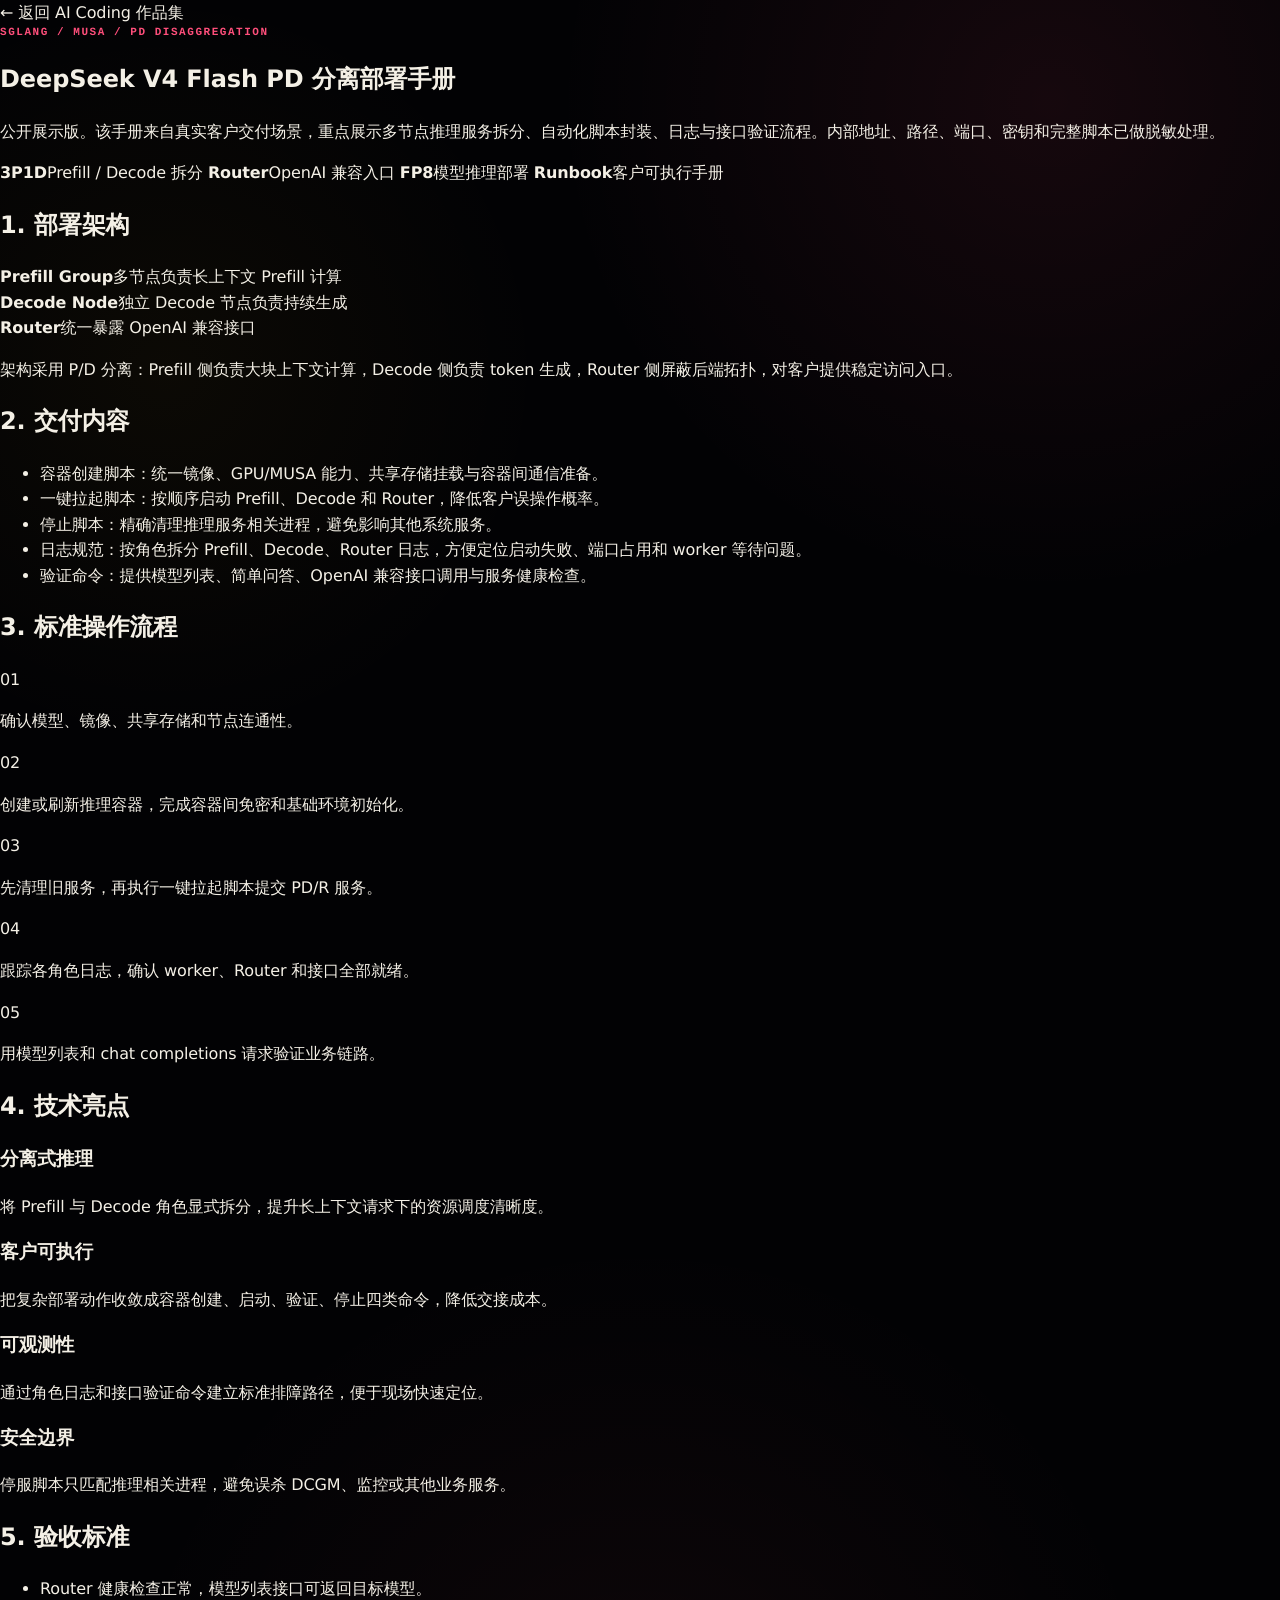
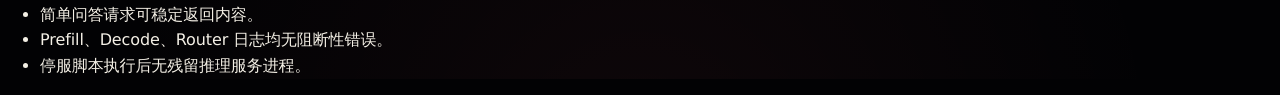
<file: docs/deepseek-v4-flash-pd.html>
<!DOCTYPE html>
<html lang="zh-CN">
<head>
<meta charset="UTF-8">
<meta name="viewport" content="width=device-width, initial-scale=1.0">
<title>DeepSeek V4 Flash PD 分离部署手册 · Jack Zhou</title>
<link rel="stylesheet" href="../style.css">
</head>
<body class="doc-page">
<div class="bg-grid-doc"></div>
<main class="doc-shell">
  <a class="doc-back" href="../index.html#aicoding">← 返回 AI Coding 作品集</a>
  <section class="doc-hero">
    <p class="ai-eyebrow">SGLang / MUSA / PD Disaggregation</p>
    <h1>DeepSeek V4 Flash PD 分离部署手册</h1>
    <p>公开展示版。该手册来自真实客户交付场景，重点展示多节点推理服务拆分、自动化脚本封装、日志与接口验证流程。内部地址、路径、端口、密钥和完整脚本已做脱敏处理。</p>
    <div class="doc-metrics">
      <span><strong>3P1D</strong>Prefill / Decode 拆分</span>
      <span><strong>Router</strong>OpenAI 兼容入口</span>
      <span><strong>FP8</strong>模型推理部署</span>
      <span><strong>Runbook</strong>客户可执行手册</span>
    </div>
  </section>

  <section class="doc-card">
    <h2>1. 部署架构</h2>
    <div class="doc-topology">
      <div><b>Prefill Group</b><span>多节点负责长上下文 Prefill 计算</span></div>
      <div><b>Decode Node</b><span>独立 Decode 节点负责持续生成</span></div>
      <div><b>Router</b><span>统一暴露 OpenAI 兼容接口</span></div>
    </div>
    <p>架构采用 P/D 分离：Prefill 侧负责大块上下文计算，Decode 侧负责 token 生成，Router 侧屏蔽后端拓扑，对客户提供稳定访问入口。</p>
  </section>

  <section class="doc-card">
    <h2>2. 交付内容</h2>
    <ul class="doc-list">
      <li>容器创建脚本：统一镜像、GPU/MUSA 能力、共享存储挂载与容器间通信准备。</li>
      <li>一键拉起脚本：按顺序启动 Prefill、Decode 和 Router，降低客户误操作概率。</li>
      <li>停止脚本：精确清理推理服务相关进程，避免影响其他系统服务。</li>
      <li>日志规范：按角色拆分 Prefill、Decode、Router 日志，方便定位启动失败、端口占用和 worker 等待问题。</li>
      <li>验证命令：提供模型列表、简单问答、OpenAI 兼容接口调用与服务健康检查。</li>
    </ul>
  </section>

  <section class="doc-card">
    <h2>3. 标准操作流程</h2>
    <div class="doc-steps">
      <div><span>01</span><p>确认模型、镜像、共享存储和节点连通性。</p></div>
      <div><span>02</span><p>创建或刷新推理容器，完成容器间免密和基础环境初始化。</p></div>
      <div><span>03</span><p>先清理旧服务，再执行一键拉起脚本提交 PD/R 服务。</p></div>
      <div><span>04</span><p>跟踪各角色日志，确认 worker、Router 和接口全部就绪。</p></div>
      <div><span>05</span><p>用模型列表和 chat completions 请求验证业务链路。</p></div>
    </div>
  </section>

  <section class="doc-card">
    <h2>4. 技术亮点</h2>
    <div class="doc-grid">
      <article><h3>分离式推理</h3><p>将 Prefill 与 Decode 角色显式拆分，提升长上下文请求下的资源调度清晰度。</p></article>
      <article><h3>客户可执行</h3><p>把复杂部署动作收敛成容器创建、启动、验证、停止四类命令，降低交接成本。</p></article>
      <article><h3>可观测性</h3><p>通过角色日志和接口验证命令建立标准排障路径，便于现场快速定位。</p></article>
      <article><h3>安全边界</h3><p>停服脚本只匹配推理相关进程，避免误杀 DCGM、监控或其他业务服务。</p></article>
    </div>
  </section>

  <section class="doc-card">
    <h2>5. 验收标准</h2>
    <ul class="doc-list">
      <li>Router 健康检查正常，模型列表接口可返回目标模型。</li>
      <li>简单问答请求可稳定返回内容。</li>
      <li>Prefill、Decode、Router 日志均无阻断性错误。</li>
      <li>停服脚本执行后无残留推理服务进程。</li>
    </ul>
  </section>
</main>
</body>
</html>
</file>
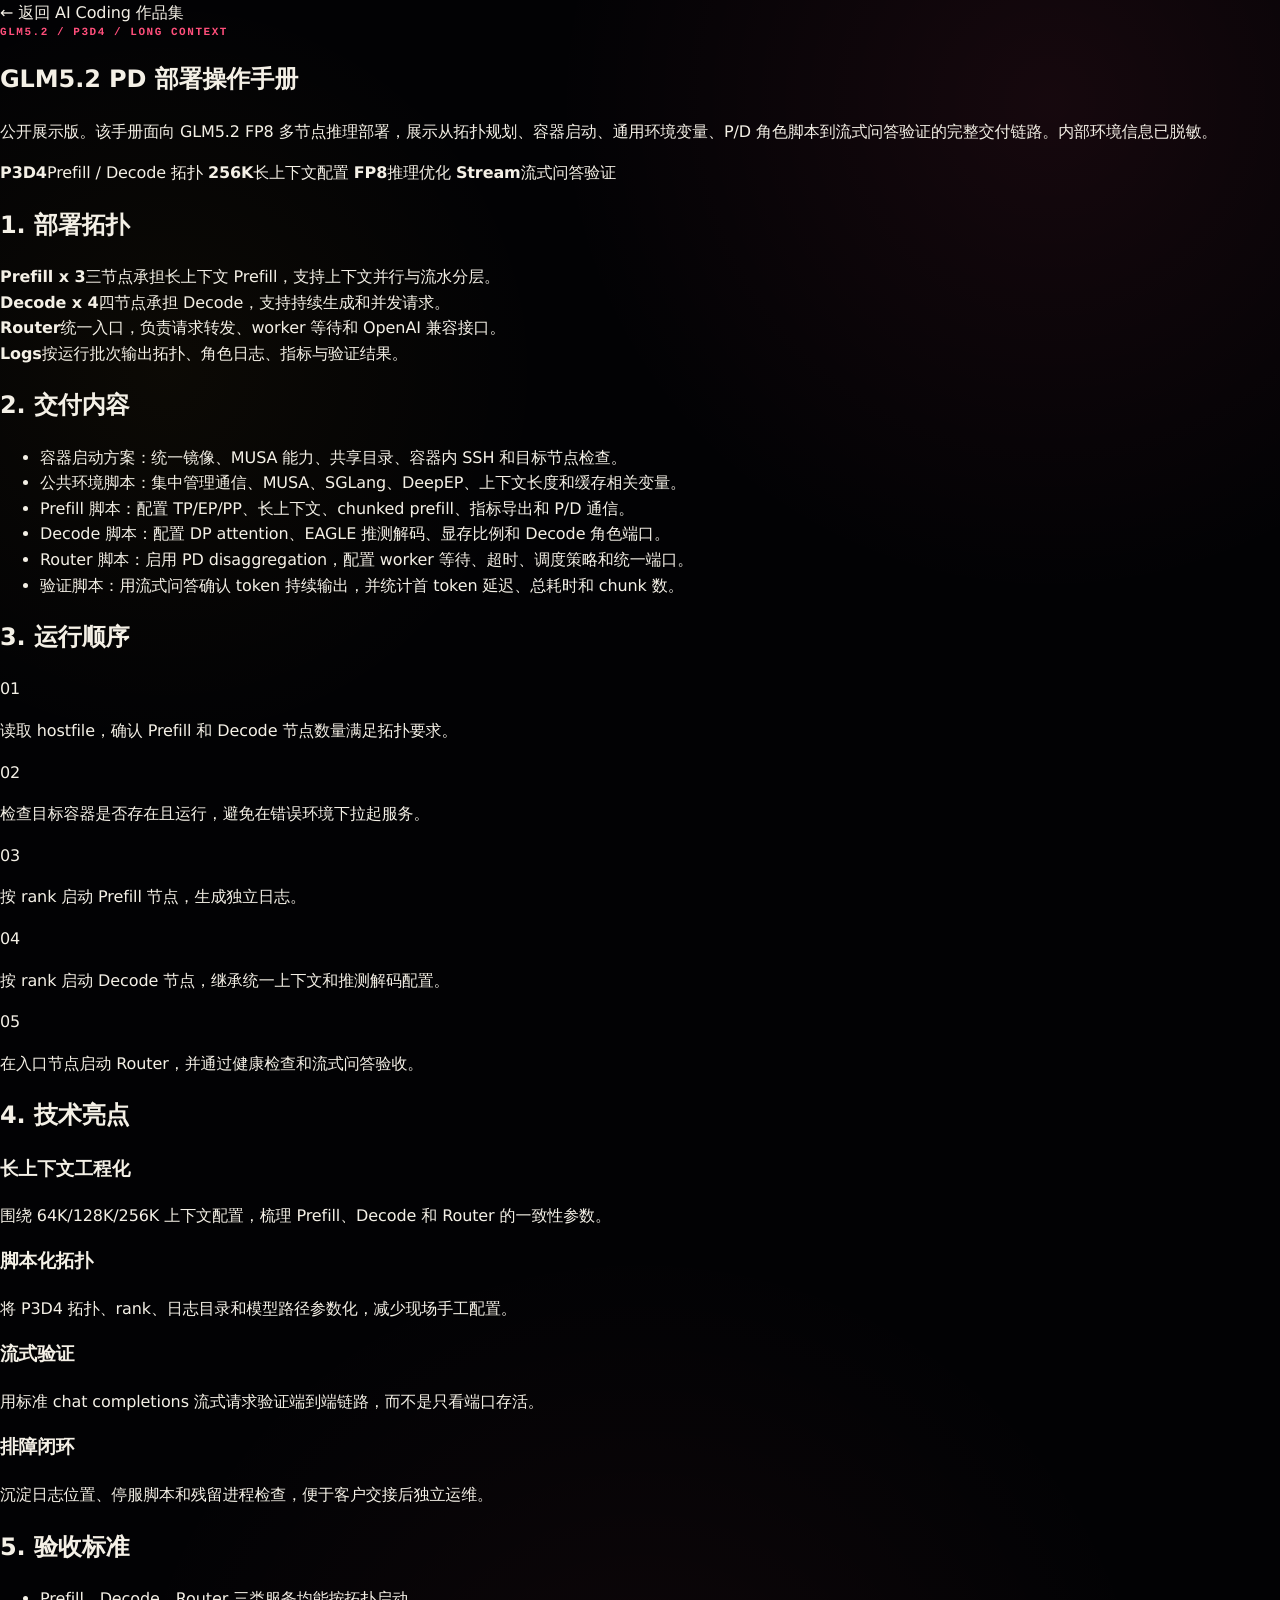
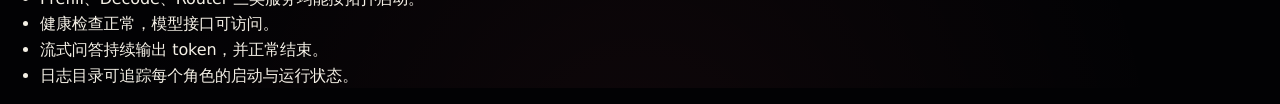
<file: docs/glm5-2-pd.html>
<!DOCTYPE html>
<html lang="zh-CN">
<head>
<meta charset="UTF-8">
<meta name="viewport" content="width=device-width, initial-scale=1.0">
<title>GLM5.2 PD 部署操作手册 · Jack Zhou</title>
<link rel="stylesheet" href="../style.css">
</head>
<body class="doc-page">
<div class="bg-grid-doc"></div>
<main class="doc-shell">
  <a class="doc-back" href="../index.html#aicoding">← 返回 AI Coding 作品集</a>
  <section class="doc-hero">
    <p class="ai-eyebrow">GLM5.2 / P3D4 / Long Context</p>
    <h1>GLM5.2 PD 部署操作手册</h1>
    <p>公开展示版。该手册面向 GLM5.2 FP8 多节点推理部署，展示从拓扑规划、容器启动、通用环境变量、P/D 角色脚本到流式问答验证的完整交付链路。内部环境信息已脱敏。</p>
    <div class="doc-metrics">
      <span><strong>P3D4</strong>Prefill / Decode 拓扑</span>
      <span><strong>256K</strong>长上下文配置</span>
      <span><strong>FP8</strong>推理优化</span>
      <span><strong>Stream</strong>流式问答验证</span>
    </div>
  </section>

  <section class="doc-card">
    <h2>1. 部署拓扑</h2>
    <div class="doc-topology doc-topology-wide">
      <div><b>Prefill x 3</b><span>三节点承担长上下文 Prefill，支持上下文并行与流水分层。</span></div>
      <div><b>Decode x 4</b><span>四节点承担 Decode，支持持续生成和并发请求。</span></div>
      <div><b>Router</b><span>统一入口，负责请求转发、worker 等待和 OpenAI 兼容接口。</span></div>
      <div><b>Logs</b><span>按运行批次输出拓扑、角色日志、指标与验证结果。</span></div>
    </div>
  </section>

  <section class="doc-card">
    <h2>2. 交付内容</h2>
    <ul class="doc-list">
      <li>容器启动方案：统一镜像、MUSA 能力、共享目录、容器内 SSH 和目标节点检查。</li>
      <li>公共环境脚本：集中管理通信、MUSA、SGLang、DeepEP、上下文长度和缓存相关变量。</li>
      <li>Prefill 脚本：配置 TP/EP/PP、长上下文、chunked prefill、指标导出和 P/D 通信。</li>
      <li>Decode 脚本：配置 DP attention、EAGLE 推测解码、显存比例和 Decode 角色端口。</li>
      <li>Router 脚本：启用 PD disaggregation，配置 worker 等待、超时、调度策略和统一端口。</li>
      <li>验证脚本：用流式问答确认 token 持续输出，并统计首 token 延迟、总耗时和 chunk 数。</li>
    </ul>
  </section>

  <section class="doc-card">
    <h2>3. 运行顺序</h2>
    <div class="doc-steps">
      <div><span>01</span><p>读取 hostfile，确认 Prefill 和 Decode 节点数量满足拓扑要求。</p></div>
      <div><span>02</span><p>检查目标容器是否存在且运行，避免在错误环境下拉起服务。</p></div>
      <div><span>03</span><p>按 rank 启动 Prefill 节点，生成独立日志。</p></div>
      <div><span>04</span><p>按 rank 启动 Decode 节点，继承统一上下文和推测解码配置。</p></div>
      <div><span>05</span><p>在入口节点启动 Router，并通过健康检查和流式问答验收。</p></div>
    </div>
  </section>

  <section class="doc-card">
    <h2>4. 技术亮点</h2>
    <div class="doc-grid">
      <article><h3>长上下文工程化</h3><p>围绕 64K/128K/256K 上下文配置，梳理 Prefill、Decode 和 Router 的一致性参数。</p></article>
      <article><h3>脚本化拓扑</h3><p>将 P3D4 拓扑、rank、日志目录和模型路径参数化，减少现场手工配置。</p></article>
      <article><h3>流式验证</h3><p>用标准 chat completions 流式请求验证端到端链路，而不是只看端口存活。</p></article>
      <article><h3>排障闭环</h3><p>沉淀日志位置、停服脚本和残留进程检查，便于客户交接后独立运维。</p></article>
    </div>
  </section>

  <section class="doc-card">
    <h2>5. 验收标准</h2>
    <ul class="doc-list">
      <li>Prefill、Decode、Router 三类服务均能按拓扑启动。</li>
      <li>健康检查正常，模型接口可访问。</li>
      <li>流式问答持续输出 token，并正常结束。</li>
      <li>日志目录可追踪每个角色的启动与运行状态。</li>
    </ul>
  </section>
</main>
</body>
</html>
</file>
<file: style.css>
:root {
  --bg: #020204;
  --panel: #07070a;
  --panel-2: #0d0d12;
  --line: rgba(255, 255, 255, .105);
  --line-strong: rgba(255, 255, 255, .18);
  --text: #f4f0e6;
  --muted: #9b968a;
  --dim: #6f6a60;
  --orange: #ff4f7b;
  --orange-hot: #ff6576;
  --green: #f6bd16;
  --card-tone: var(--orange);
  --card-tone-hot: var(--orange-hot);
  --card-bg: linear-gradient(180deg, rgba(255,255,255,.048), rgba(255,255,255,.014));
  --card-bg-hot:
    radial-gradient(640px circle at var(--card-x, 50%) var(--card-y, 50%), color-mix(in srgb, var(--card-tone) 34%, transparent), transparent 55%),
    linear-gradient(135deg, color-mix(in srgb, var(--card-tone) 32%, #06111b) 0%, color-mix(in srgb, var(--card-tone) 18%, #030407) 58%, #020204 100%);
  --card-bg-press:
    radial-gradient(620px circle at var(--card-x, 50%) var(--card-y, 50%), color-mix(in srgb, var(--card-tone-hot) 48%, transparent), transparent 58%),
    linear-gradient(135deg, color-mix(in srgb, var(--card-tone) 42%, #081422) 0%, color-mix(in srgb, var(--card-tone) 24%, #040509) 62%, #020204 100%);
  --shadow: 0 24px 80px rgba(0, 0, 0, .45);
  --mx: 50vw;
  --my: 50vh;
  --display: "Avenir Next Condensed", "Avenir Next", "SF Pro Display", "Hiragino Sans GB", "PingFang SC", "Microsoft YaHei", sans-serif;
  --sans: "SF Pro Rounded", "Avenir Next", ui-sans-serif, system-ui, -apple-system, BlinkMacSystemFont, "Segoe UI", "Hiragino Sans GB", "PingFang SC", "Microsoft YaHei", sans-serif;
  --mono: "SF Mono", SFMono-Regular, Menlo, Monaco, Consolas, "Liberation Mono", monospace;
}

:root[data-accent="golden"] {
  --orange: #f6bd16;
  --orange-hot: #f59e0b;
  --green: #ff6b6b;
}

:root[data-accent="cyan"] {
  --orange: #1bc8ff;
  --orange-hot: #38bdf8;
  --green: #f6bd16;
}

:root[data-accent="purple"] {
  --orange: #9b5cff;
  --orange-hot: #b86bff;
  --green: #f6bd16;
}

:root[data-accent="emerald"] {
  --orange: #16d38a;
  --orange-hot: #10b981;
  --green: #f6bd16;
}

:root[data-accent="rose"] {
  --orange: #ff4f7b;
  --orange-hot: #ff6576;
  --green: #f6bd16;
}

:root[data-theme="light"] {
  --bg: #f0eee5;
  --panel: #f8f5eb;
  --panel-2: #ebe5d7;
  --line: rgba(21, 18, 12, .16);
  --line-strong: rgba(21, 18, 12, .28);
  --text: #15120c;
  --muted: #5f5a50;
  --dim: #898176;
  --card-bg: linear-gradient(180deg, rgba(255,255,255,.78), rgba(255,255,255,.36));
  --card-bg-hot:
    radial-gradient(640px circle at var(--card-x, 50%) var(--card-y, 50%), color-mix(in srgb, var(--card-tone) 24%, transparent), transparent 55%),
    linear-gradient(135deg, color-mix(in srgb, var(--card-tone) 18%, #f8f5eb) 0%, color-mix(in srgb, var(--card-tone) 9%, #ebe5d7) 64%, #f8f5eb 100%);
  --card-bg-press:
    radial-gradient(620px circle at var(--card-x, 50%) var(--card-y, 50%), color-mix(in srgb, var(--card-tone-hot) 32%, transparent), transparent 58%),
    linear-gradient(135deg, color-mix(in srgb, var(--card-tone) 24%, #f8f5eb) 0%, color-mix(in srgb, var(--card-tone) 14%, #ebe5d7) 62%, #f8f5eb 100%);
  --shadow: 0 24px 80px rgba(50, 37, 13, .14);
}

@property --edge-angle {
  syntax: '<angle>';
  initial-value: 0deg;
  inherits: false;
}

* { box-sizing: border-box; }

html {
  scroll-behavior: smooth;
  background: var(--bg);
}

body {
  margin: 0;
  min-height: 100vh;
  color: var(--text);
  background:
    radial-gradient(circle at 82% 6%, color-mix(in srgb, var(--orange) 8%, transparent), transparent 26%),
    radial-gradient(circle at 13% 22%, color-mix(in srgb, var(--green) 4%, transparent), transparent 22%),
    radial-gradient(circle at 50% 105%, color-mix(in srgb, var(--orange-hot) 5%, transparent), transparent 28%),
    var(--bg);
  font-family: var(--sans);
  font-size: 16px;
  letter-spacing: -.006em;
  line-height: 1.6;
  overflow-x: hidden;
  -webkit-font-smoothing: antialiased;
  text-rendering: geometricPrecision;
}

body.has-cursor-fx,
body.has-cursor-fx a,
body.has-cursor-fx button,
body.has-cursor-fx [role="button"] {
  cursor: none;
}

body::before {
  content: "";
  position: fixed;
  inset: 0;
  pointer-events: none;
  z-index: -2;
  background-image:
    linear-gradient(rgba(255, 255, 255, .028) 1px, transparent 1px),
    linear-gradient(90deg, rgba(255, 255, 255, .028) 1px, transparent 1px);
  background-size: 64px 64px;
  mask-image: linear-gradient(to bottom, rgba(0, 0, 0, .86), rgba(0, 0, 0, .18));
}

body::after {
  content: "";
  position: fixed;
  inset: 0;
  pointer-events: none;
  z-index: -1;
  background:
    linear-gradient(90deg, rgba(0,0,0,.94), transparent 24%, transparent 76%, rgba(0,0,0,.94)),
    linear-gradient(180deg, rgba(0,0,0,.52), rgba(0,0,0,.88));
}

:root[data-theme="light"] body::after {
  background:
    radial-gradient(circle at var(--mx) var(--my), color-mix(in srgb, var(--orange) 20%, transparent), transparent 260px),
    linear-gradient(90deg, rgba(240,238,229,.66), transparent 30%, transparent 72%, rgba(240,238,229,.72));
}

a { color: inherit; text-decoration: none; }

button,
input,
select {
  font: inherit;
}

[hidden] { display: none !important; }

::selection {
  background: color-mix(in srgb, var(--orange) 35%, transparent);
  color: #fff;
}

.bg-video {
  position: fixed;
  inset: 0;
  width: 100%;
  height: 100%;
  object-fit: cover;
  opacity: .018;
  filter: grayscale(1) contrast(1.22) brightness(.38);
  z-index: -4;
  pointer-events: none;
}

.bg-video.is-unavailable {
  display: none;
}

#bgCanvas {
  position: fixed;
  inset: 0;
  width: 100%;
  height: 100%;
  opacity: .13;
  z-index: -3;
  pointer-events: none;
}

.cursor-aura,
.cursor-dot {
  position: fixed;
  left: 0;
  top: 0;
  pointer-events: none;
  z-index: 3000;
  opacity: 0;
  transition: opacity .18s ease, width .18s ease, height .18s ease;
  will-change: transform;
}

.cursor-aura {
  width: 280px;
  height: 280px;
  margin: -140px 0 0 -140px;
  border-radius: 50%;
  background:
    radial-gradient(circle, color-mix(in srgb, var(--orange) 28%, transparent), transparent 58%),
    radial-gradient(circle, rgba(255,255,255,.10), transparent 34%);
  mix-blend-mode: screen;
  filter: blur(2px);
}

.cursor-dot {
  width: 8px;
  height: 8px;
  margin: -4px 0 0 -4px;
  border-radius: 999px;
  background: var(--orange);
  box-shadow: 0 0 18px var(--orange);
}

body.has-cursor-fx .cursor-aura,
body.has-cursor-fx .cursor-dot {
  opacity: 1;
}

body.cursor-hover .cursor-aura {
  width: 360px;
  height: 360px;
  margin: -180px 0 0 -180px;
}

.cursor-trail {
  position: fixed;
  width: 7px;
  height: 7px;
  border-radius: 999px;
  pointer-events: none;
  z-index: 2999;
  background: var(--orange);
  box-shadow: 0 0 18px var(--orange);
  animation: trailFade .62s ease-out forwards;
}

@keyframes trailFade {
  to {
    opacity: 0;
    transform: translate(-50%, -50%) scale(2.8);
  }
}

.glitch-overlay {
  position: fixed;
  inset: 0;
  z-index: 9999;
  display: grid;
  place-items: center;
  background:
    radial-gradient(circle at 76% 20%, color-mix(in srgb, var(--orange) 18%, transparent), transparent 30%),
    radial-gradient(circle at 18% 80%, rgba(255,255,255,.035), transparent 24%),
    #020204;
  animation: bootOut .58s cubic-bezier(.2, .8, .2, 1) 2.18s forwards;
  pointer-events: none;
  overflow: hidden;
}

.boot-grid {
  position: absolute;
  inset: 0;
  opacity: .42;
  background-image:
    linear-gradient(rgba(255,255,255,.045) 1px, transparent 1px),
    linear-gradient(90deg, rgba(255,255,255,.045) 1px, transparent 1px);
  background-size: 54px 54px;
  mask-image: radial-gradient(circle at 50% 48%, #000 0 36%, transparent 76%);
  animation: bootGridDrift 2.1s ease both;
}

.boot-panel {
  position: relative;
  width: min(720px, calc(100vw - 36px));
  padding: clamp(22px, 4vw, 34px);
  border: 1px solid color-mix(in srgb, var(--orange) 48%, rgba(255,255,255,.14));
  background:
    linear-gradient(135deg, color-mix(in srgb, var(--orange) 10%, transparent), transparent 38%),
    linear-gradient(180deg, rgba(255,255,255,.055), rgba(255,255,255,.016));
  box-shadow:
    0 0 0 1px rgba(255,255,255,.04) inset,
    0 24px 100px rgba(0,0,0,.72),
    0 0 70px color-mix(in srgb, var(--orange) 15%, transparent);
  overflow: hidden;
  animation: bootPanelIn .34s ease both;
}

.boot-panel::before {
  content: "";
  position: absolute;
  inset: 0;
  background:
    linear-gradient(90deg, transparent, color-mix(in srgb, var(--orange) 14%, transparent), transparent);
  transform: translateX(-110%);
  animation: bootPanelSweep 1.6s cubic-bezier(.16, .86, .22, 1) .34s both;
}

.boot-topline,
.boot-logs,
.boot-status,
.boot-progress,
.boot-mark {
  position: relative;
  z-index: 1;
}

.boot-topline {
  display: flex;
  justify-content: space-between;
  gap: 18px;
  color: var(--muted);
  font: 800 11px/1.2 var(--mono);
  letter-spacing: .18em;
  text-transform: uppercase;
}

.boot-mark {
  margin-top: 26px;
  color: var(--text);
  font: 900 clamp(42px, 8vw, 92px)/.88 var(--display);
  letter-spacing: -.055em;
  text-transform: uppercase;
  animation: bootTextLock 1.2s steps(2, end) both;
}

.boot-mark::after {
  content: "";
  display: inline-block;
  width: .18em;
  height: .78em;
  margin-left: .08em;
  transform: translateY(.08em);
  background: var(--orange);
  box-shadow: 0 0 24px color-mix(in srgb, var(--orange) 55%, transparent);
  animation: bootCaret .18s steps(1, end) 5;
}

.boot-logs {
  display: grid;
  gap: 9px;
  margin-top: 28px;
  color: color-mix(in srgb, var(--text) 82%, transparent);
  font: 800 clamp(11px, 1.5vw, 13px)/1.4 var(--mono);
  letter-spacing: .04em;
  text-transform: uppercase;
}

.boot-logs span {
  width: max-content;
  max-width: 100%;
  overflow: hidden;
  white-space: nowrap;
  opacity: 0;
  border-right: 2px solid color-mix(in srgb, var(--orange) 72%, transparent);
  animation: bootLine .5s steps(34, end) forwards;
}

.boot-logs span:nth-child(1) { animation-delay: .22s; }
.boot-logs span:nth-child(2) { animation-delay: .58s; }
.boot-logs span:nth-child(3) { animation-delay: .94s; }

.boot-progress {
  height: 5px;
  margin-top: 28px;
  border: 1px solid color-mix(in srgb, var(--orange) 42%, transparent);
  background: rgba(255,255,255,.035);
  overflow: hidden;
}

.boot-progress i {
  display: block;
  height: 100%;
  width: 100%;
  transform: translateX(-100%);
  background:
    linear-gradient(90deg, var(--orange), rgba(255,255,255,.86), var(--orange-hot));
  box-shadow: 0 0 24px var(--orange);
  animation: bootProgress 1.5s cubic-bezier(.18, .84, .28, 1) .36s forwards;
}

.boot-status {
  margin-top: 14px;
  color: var(--orange);
  font: 900 11px/1 var(--mono);
  letter-spacing: .24em;
  text-align: right;
  text-transform: uppercase;
  opacity: 0;
  animation: bootStatusIn .22s ease 1.38s forwards;
}

.boot-scan {
  position: absolute;
  inset: -20% 0;
  background:
    linear-gradient(180deg, transparent, color-mix(in srgb, var(--orange) 22%, transparent), rgba(255,255,255,.16), transparent);
  transform: translateY(-120%);
  opacity: .82;
  animation: bootRevealScan 1s cubic-bezier(.18, .82, .2, 1) 1.15s forwards;
}

@keyframes bootOut {
  to { opacity: 0; visibility: hidden; transform: scale(1.015); }
}

@keyframes bootGridDrift {
  from { opacity: 0; transform: scale(1.04); }
  to { opacity: .42; transform: scale(1); }
}

@keyframes bootPanelIn {
  from { opacity: 0; transform: translateY(10px) scale(.985); }
  to { opacity: 1; transform: translateY(0) scale(1); }
}

@keyframes bootPanelSweep {
  100% { transform: translateX(110%); }
}

@keyframes bootTextLock {
  0%, 14%, 32% { opacity: .58; filter: blur(1px); transform: translateX(-2px); }
  18%, 36% { opacity: 1; filter: blur(0); transform: translateX(2px); }
  100% { opacity: 1; filter: blur(0); transform: translateX(0); }
}

@keyframes bootCaret {
  50% { opacity: 0; }
}

@keyframes bootLine {
  0% { width: 0; opacity: 1; }
  99% { border-right-color: color-mix(in srgb, var(--orange) 72%, transparent); }
  100% { width: 100%; opacity: 1; border-right-color: transparent; }
}

@keyframes bootProgress {
  to { transform: translateX(0); }
}

@keyframes bootStatusIn {
  to { opacity: 1; }
}

@keyframes bootRevealScan {
  to { transform: translateY(120%); }
}

body.is-booting .nav,
body.is-booting #hero .hero-copy > *,
body.is-booting #hero .hero-console {
  opacity: 0;
  transform: translateY(12px);
}

body.is-booting .nav {
  transform: translate(-50%, 12px);
}

body:not(.is-booting) .nav {
  animation: navAssemble .42s ease both;
}

body:not(.is-booting) #hero .hero-copy > *,
body:not(.is-booting) #hero .hero-console {
  animation: labAssemble .52s cubic-bezier(.18, .84, .28, 1) both;
}

body:not(.is-booting) #hero .status-row { animation-delay: .02s; }
body:not(.is-booting) #hero .hero-kicker { animation-delay: .08s; }
body:not(.is-booting) #hero .hero-name { animation-delay: .13s; }
body:not(.is-booting) #hero .hero-desc { animation-delay: .18s; }
body:not(.is-booting) #hero .hero-tags { animation-delay: .23s; }
body:not(.is-booting) #hero .hero-cta { animation-delay: .28s; }
body:not(.is-booting) #hero .hero-console { animation-delay: .2s; }

@keyframes labAssemble {
  from { opacity: 0; transform: translateY(14px); filter: blur(5px); }
  to { opacity: 1; transform: translateY(0); filter: blur(0); }
}

@keyframes navAssemble {
  from { opacity: 0; transform: translate(-50%, 14px); filter: blur(5px); }
  to { opacity: 1; transform: translate(-50%, 0); filter: blur(0); }
}

.nav {
  position: fixed;
  top: 18px;
  left: 50%;
  transform: translateX(-50%);
  z-index: 1000;
  width: min(1180px, calc(100% - 32px));
  height: 62px;
  display: flex;
  align-items: center;
  justify-content: space-between;
  padding: 0 18px;
  background: rgba(8, 8, 7, .84);
  border: 1px solid var(--line);
  backdrop-filter: blur(18px);
  box-shadow: 0 18px 60px rgba(0, 0, 0, .32);
}

:root[data-theme="light"] .nav {
  background: rgba(248, 245, 235, .88);
}

.nav.scrolled {
  border-color: color-mix(in srgb, var(--orange) 32%, transparent);
}

.nav-logo {
  display: inline-flex;
  align-items: center;
  gap: 7px;
  font-family: var(--mono);
  font-size: 13px;
  font-weight: 800;
  letter-spacing: .08em;
  white-space: nowrap;
}

.nav-logo .prompt,
.nav-logo .cursor {
  color: var(--orange);
}

.nav-logo .muted {
  color: var(--muted);
  font-weight: 600;
}

.cursor {
  animation: blink 1s steps(2, jump-none) infinite;
}

@keyframes blink { 50% { opacity: 0; } }

.nav-links {
  display: flex;
  align-items: center;
  gap: 2px;
  list-style: none;
  margin: 0;
  padding: 0;
}

.nav-actions {
  display: flex;
  align-items: center;
  gap: 8px;
  margin-left: auto;
  margin-right: 14px;
}

.tool-toggle {
  display: inline-grid;
  place-items: center;
  width: 36px;
  height: 36px;
  padding: 0;
  color: var(--muted);
  border: 1px solid transparent;
  background: transparent;
  cursor: pointer;
  transition: color .18s ease, border-color .18s ease, background .18s ease, transform .18s ease;
}

.tool-toggle:hover {
  color: var(--orange);
  border-color: var(--line);
  background: rgba(255,255,255,.055);
  transform: translateY(-1px);
}

.tool-toggle svg {
  width: 18px;
  height: 18px;
  fill: none;
  stroke: currentColor;
  stroke-width: 1.8;
  stroke-linecap: round;
  stroke-linejoin: round;
}

.theme-picker {
  position: relative;
}

.palette-menu {
  position: absolute;
  top: calc(100% + 12px);
  left: 50%;
  z-index: 30;
  width: 224px;
  padding: 16px;
  transform: translateX(-50%) translateY(-4px);
  border: 1px solid rgba(255, 255, 255, .1);
  border-radius: 12px;
  background:
    linear-gradient(180deg, rgba(255,255,255,.04), transparent 34%),
    rgba(4, 5, 9, .96);
  box-shadow: 0 24px 70px rgba(0,0,0,.55);
  backdrop-filter: blur(18px);
}

.palette-menu::before {
  content: "";
  position: absolute;
  inset: -1px;
  border-radius: inherit;
  padding: 1px;
  pointer-events: none;
  background: linear-gradient(135deg, color-mix(in srgb, var(--orange) 54%, transparent), transparent 34%, rgba(255,255,255,.12));
  -webkit-mask:
    linear-gradient(#000 0 0) content-box,
    linear-gradient(#000 0 0);
  -webkit-mask-composite: xor;
  mask:
    linear-gradient(#000 0 0) content-box,
    linear-gradient(#000 0 0);
  mask-composite: exclude;
}

.palette-menu[hidden] {
  display: none;
}

.palette-title {
  margin: 0 0 8px;
  color: var(--muted);
  font: 800 11px/1 var(--mono);
  letter-spacing: .08em;
}

.palette-option {
  position: relative;
  display: grid;
  grid-template-columns: 22px 1fr 10px;
  align-items: center;
  gap: 12px;
  width: 100%;
  min-height: 42px;
  padding: 0 12px;
  border: 1px solid transparent;
  border-radius: 9px;
  color: var(--muted);
  background: transparent;
  font: 760 14px/1 var(--mono);
  letter-spacing: .01em;
  text-align: left;
  cursor: pointer;
  transition: border-color .18s ease, background .18s ease, color .18s ease, transform .18s ease;
}

.palette-option:hover,
.palette-option[aria-checked="true"] {
  color: var(--text);
  border-color: color-mix(in srgb, var(--orange) 70%, transparent);
  background: color-mix(in srgb, var(--orange) 10%, transparent);
}

.palette-option:hover {
  transform: translateX(2px);
}

.palette-option i {
  width: 5px;
  height: 5px;
  border-radius: 999px;
  background: transparent;
}

.palette-option[aria-checked="true"] i {
  background: var(--orange);
  box-shadow: 0 0 16px var(--orange);
}

.palette-dot {
  width: 18px;
  height: 18px;
  border-radius: 999px;
  box-shadow: inset 0 1px 0 rgba(255,255,255,.45), 0 0 20px currentColor;
}

.palette-dot-golden { color: #f6bd16; background: #f6bd16; }
.palette-dot-cyan { color: #1bc8ff; background: #1bc8ff; }
.palette-dot-purple { color: #9b5cff; background: #9b5cff; }
.palette-dot-emerald { color: #16d38a; background: #16d38a; }
.palette-dot-rose { color: #ff4f7b; background: #ff4f7b; }

.lang-toggle {
  width: 44px;
  color: var(--orange);
  font: 800 11px/1 var(--mono);
  letter-spacing: .08em;
}

body[data-lang="en"] {
  word-break: normal;
}

body[data-lang="en"] .hero-name,
body[data-lang="en"] .section-title {
  letter-spacing: -.035em;
}

body[data-lang="en"] .hero-name {
  font-size: clamp(48px, 7vw, 78px);
}

body[data-lang="en"] .section-title {
  font-size: clamp(30px, 4.3vw, 46px);
}

body[data-lang="en"] .work-card h3,
body[data-lang="en"] .proj-card h3,
body[data-lang="en"] .system-card h3,
body[data-lang="en"] .timeline-card h3 {
  letter-spacing: -.015em;
}

.icon-sun { display: none; }
:root[data-theme="light"] .icon-moon { display: none; }
:root[data-theme="light"] .icon-sun { display: block; }

.nav-links a {
  display: block;
  padding: 9px 12px;
  border: 1px solid transparent;
  color: var(--muted);
  font: 700 12px/1 var(--mono);
  letter-spacing: .04em;
  transition: color .18s ease, background .18s ease, border-color .18s ease;
}

.nav-links a:hover {
  color: var(--text);
  background: rgba(255,255,255,.055);
  border-color: var(--line);
}

.nav-links a.is-active {
  color: var(--text);
  border-color: color-mix(in srgb, var(--orange) 42%, transparent);
  background: color-mix(in srgb, var(--orange) 10%, transparent);
}

.nav-toggle {
  display: none;
  width: 42px;
  height: 42px;
  padding: 0;
  border: 1px solid var(--line);
  background: rgba(255,255,255,.035);
  align-items: center;
  justify-content: center;
  flex-direction: column;
  gap: 5px;
  cursor: pointer;
}

.nav-toggle span {
  width: 18px;
  height: 2px;
  background: var(--text);
  transition: transform .2s ease, opacity .2s ease;
}

.nav-toggle.is-open span:nth-child(1) { transform: translateY(7px) rotate(45deg); }
.nav-toggle.is-open span:nth-child(2) { opacity: 0; }
.nav-toggle.is-open span:nth-child(3) { transform: translateY(-7px) rotate(-45deg); }

.lab-shell {
  width: min(1180px, calc(100% - 32px));
  margin: 0 auto;
  padding: 116px 0 48px;
}

.lab-shell[data-view-mode="single"] .lab-section:not(.is-view-active) {
  display: none;
}

.lab-shell[data-view-mode="single"] .lab-section.is-view-active {
  animation: panelReveal .32s ease both;
}

.lab-section {
  position: relative;
  margin-bottom: 18px;
  padding: clamp(22px, 3.6vw, 44px);
  background:
    linear-gradient(135deg, rgba(255,255,255,.028), transparent 28%),
    rgba(5, 5, 7, .9);
  border: 1px solid var(--line);
  box-shadow: var(--shadow);
  overflow: hidden;
}

@keyframes panelReveal {
  from { opacity: .78; transform: translateY(8px); }
  to { opacity: 1; transform: translateY(0); }
}

.lab-section::after,
.console-card::before,
.brief-main::before,
.brief-card::before,
.advantage-grid article::before,
.system-card::before,
.work-card::before,
.proj-card::before,
.timeline-card::before,
.contact-card::before,
.terminal-panel::before,
.bench-panel::before,
.education-card::before {
  content: "";
  position: absolute;
  inset: 0;
  pointer-events: none;
  opacity: 0;
  background: radial-gradient(420px circle at var(--card-x, 50%) var(--card-y, 50%), color-mix(in srgb, var(--card-tone) 18%, transparent), transparent 45%);
  transition: opacity .18s ease;
}

.lab-section:hover::after,
.console-card:hover::before,
.brief-main:hover::before,
.brief-card:hover::before,
.advantage-grid article:hover::before,
.system-card:hover::before,
.work-card:hover::before,
.proj-card:hover::before,
.timeline-card:hover::before,
.contact-card:hover::before,
.terminal-panel:hover::before,
.bench-panel:hover::before,
.education-card:hover::before {
  opacity: 1;
}

.console-card::after,
.brief-main::after,
.brief-card::after,
.advantage-grid article::after,
.system-card::after,
.work-card::after,
.proj-card::after,
.timeline-card::after,
.contact-card::after,
.terminal-panel::after,
.bench-panel::after,
.education-card::after {
  content: "";
  position: absolute;
  inset: -1px;
  padding: 1px;
  pointer-events: none;
  opacity: .16;
  z-index: 2;
  background:
    conic-gradient(
      from var(--edge-angle),
      transparent 0deg,
      transparent 58deg,
      color-mix(in srgb, var(--card-tone) 70%, transparent) 82deg,
      var(--card-tone-hot) 96deg,
      rgba(255,255,255,.78) 104deg,
      var(--card-tone) 112deg,
      transparent 138deg,
      transparent 360deg
    );
  -webkit-mask:
    linear-gradient(#000 0 0) content-box,
    linear-gradient(#000 0 0);
  -webkit-mask-composite: xor;
  mask:
    linear-gradient(#000 0 0) content-box,
    linear-gradient(#000 0 0);
  mask-composite: exclude;
  animation: edgeSweep 5.6s linear infinite;
  transition: opacity .18s ease, filter .18s ease;
}

.console-card:hover,
.brief-main:hover,
.brief-card:hover,
.advantage-grid article:hover,
.system-card:hover,
.work-card:hover,
.work-card:focus-visible,
.proj-card:hover,
.proj-card:focus-visible,
.timeline-card:hover,
.contact-card:hover,
.terminal-panel:hover,
.bench-panel:hover,
.education-card:hover,
.console-card.is-card-hot,
.brief-main.is-card-hot,
.brief-card.is-card-hot,
.advantage-grid article.is-card-hot,
.system-card.is-card-hot,
.work-card.is-card-hot,
.proj-card.is-card-hot,
.timeline-card.is-card-hot,
.contact-card.is-card-hot,
.terminal-panel.is-card-hot,
.bench-panel.is-card-hot,
.education-card.is-card-hot {
  background: var(--card-bg-hot);
  border-color: color-mix(in srgb, var(--card-tone) 58%, transparent);
  box-shadow:
    0 20px 70px rgba(0,0,0,.34),
    0 0 0 1px color-mix(in srgb, var(--card-tone) 20%, transparent),
    0 0 42px color-mix(in srgb, var(--card-tone) 13%, transparent);
  transform: translateY(-3px);
}

.console-card:hover::after,
.brief-main:hover::after,
.brief-card:hover::after,
.advantage-grid article:hover::after,
.system-card:hover::after,
.work-card:hover::after,
.work-card:focus-visible::after,
.proj-card:hover::after,
.proj-card:focus-visible::after,
.timeline-card:hover::after,
.contact-card:hover::after,
.terminal-panel:hover::after,
.bench-panel:hover::after,
.education-card:hover::after,
.console-card.is-card-hot::after,
.brief-main.is-card-hot::after,
.brief-card.is-card-hot::after,
.advantage-grid article.is-card-hot::after,
.system-card.is-card-hot::after,
.work-card.is-card-hot::after,
.proj-card.is-card-hot::after,
.timeline-card.is-card-hot::after,
.contact-card.is-card-hot::after,
.terminal-panel.is-card-hot::after,
.bench-panel.is-card-hot::after,
.education-card.is-card-hot::after {
  opacity: 1;
  filter: drop-shadow(0 0 10px var(--card-tone));
  animation-duration: 1.85s;
}

.work-card.is-pressing,
.proj-card.is-pressing,
.system-card.is-pressing,
.bench-panel.is-pressing,
.console-card.is-pressing,
.brief-main.is-pressing,
.brief-card.is-pressing,
.advantage-grid article.is-pressing,
.timeline-card.is-pressing,
.contact-card.is-pressing,
.terminal-panel.is-pressing,
.education-card.is-pressing {
  background: var(--card-bg-press);
  animation: cardPulse .42s ease both;
}

@keyframes edgeSweep {
  to { --edge-angle: 360deg; }
}

@keyframes bottomRailSweep {
  0% { transform: translateX(-112%); opacity: 0; }
  12% { opacity: 1; }
  82% { opacity: 1; }
  100% { transform: translateX(112%); opacity: 0; }
}

@keyframes cardPulse {
  0% { transform: translateY(-3px) scale(1); }
  45% { transform: translateY(-1px) scale(.992); }
  100% { transform: translateY(-3px) scale(1); }
}

.lab-section::before {
  content: "";
  position: absolute;
  inset: 0;
  pointer-events: none;
  border-top: 1px solid color-mix(in srgb, var(--orange) 25%, transparent);
  background-image:
    linear-gradient(90deg, transparent, color-mix(in srgb, var(--orange) 8%, transparent), transparent);
  transform: translateX(-100%);
  animation: sectionScan 8s linear infinite;
}

@keyframes sectionScan {
  45%, 100% { transform: translateX(100%); }
}

.hero {
  min-height: calc(100vh - 140px);
  display: grid;
  grid-template-columns: minmax(0, 1.02fr) minmax(360px, .72fr);
  align-items: stretch;
  gap: 22px;
}

.hero-copy,
.hero-console {
  position: relative;
  z-index: 1;
}

.hero-copy {
  display: flex;
  flex-direction: column;
  justify-content: center;
  min-width: 0;
}

.compute-core {
  /* Keep the visual in document flow so it cannot cover the headline at
     compact laptop resolutions or when browser zoom is increased. */
  position: relative;
  top: auto;
  left: auto;
  width: min(360px, 100%);
  margin: 0 0 28px;
  order: -1;
  aspect-ratio: 1;
  z-index: 0;
  border: 1px solid color-mix(in srgb, var(--orange) 26%, transparent);
  background: radial-gradient(circle at 50% 45%, color-mix(in srgb, var(--orange) 10%, transparent), transparent 63%), rgba(3, 4, 7, .34);
  overflow: hidden;
  cursor: grab;
  isolation: isolate;
  transition: border-color .35s ease, box-shadow .35s ease, transform .35s ease;
}

.compute-core::before,
.compute-core::after {
  content: '';
  position: absolute;
  inset: 14px;
  border: 1px solid color-mix(in srgb, var(--orange) 22%, transparent);
  border-radius: 50%;
  pointer-events: none;
}

.compute-core::after {
  inset: 29px;
  border-style: dashed;
  opacity: .55;
  transform: rotate(28deg) scaleX(.68);
}

.compute-core:hover,
.compute-core:focus-visible {
  border-color: color-mix(in srgb, var(--orange) 72%, transparent);
  box-shadow: 0 0 0 1px color-mix(in srgb, var(--orange) 14%, transparent), 0 18px 50px rgba(0,0,0,.24);
  transform: translateY(-3px);
}

.compute-core:active { cursor: grabbing; }

#computeCoreCanvas {
  display: block;
  width: 100%;
  height: 100%;
}

.compute-core-caption,
.compute-core-hint {
  position: absolute;
  left: 16px;
  right: 16px;
  display: flex;
  align-items: center;
  gap: 7px;
  color: var(--muted);
  font: 800 10px/1.2 var(--mono);
  letter-spacing: .08em;
  pointer-events: none;
}

.compute-core-caption { top: 14px; }
.compute-core-hint { bottom: 13px; opacity: .62; }

.core-pulse {
  width: 6px;
  height: 6px;
  border-radius: 50%;
  background: var(--orange);
  box-shadow: 0 0 12px color-mix(in srgb, var(--orange) 75%, transparent);
}

@media (max-width: 980px) {
  .compute-core { width: min(360px, 100%); opacity: .92; }
}

@media (max-width: 640px) {
  .compute-core { width: min(300px, 86vw); margin: 0 auto 26px; opacity: 1; }
  .hero-copy { justify-content: flex-start; }
}

@media (prefers-reduced-motion: reduce) {
  .compute-core { transition: none; }
}

.status-row {
  display: flex;
  align-items: center;
  flex-wrap: wrap;
  gap: 10px;
  margin-bottom: 30px;
  color: var(--muted);
  font: 700 12px/1.2 var(--mono);
  text-transform: uppercase;
  letter-spacing: .08em;
}

.status-dot {
  width: 9px;
  height: 9px;
  background: var(--green);
  border-radius: 50%;
  box-shadow: 0 0 18px rgba(156, 205, 98, .65);
}

.status-pill,
.lab-status {
  display: inline-flex;
  align-items: center;
  width: max-content;
  min-height: 26px;
  padding: 0 9px;
  border: 1px solid color-mix(in srgb, var(--orange) 35%, transparent);
  color: var(--orange);
  background: color-mix(in srgb, var(--orange) 8%, transparent);
  font: 800 11px/1 var(--mono);
  letter-spacing: .08em;
  text-transform: uppercase;
}

.hero-kicker,
.section-en,
.ai-eyebrow {
  margin: 0 0 12px;
  color: var(--orange);
  font: 720 11px/1.35 var(--mono);
  letter-spacing: .14em;
  text-transform: uppercase;
}

.hero-name {
  margin: 0;
  max-width: 920px;
  font-family: var(--display);
  font-size: clamp(46px, 6.5vw, 88px);
  line-height: 1.02;
  letter-spacing: -.032em;
  font-weight: 740;
  text-wrap: balance;
}

.hero-name.is-typing::after {
  content: "";
  display: inline-block;
  width: .12em;
  height: .88em;
  margin-left: .08em;
  transform: translateY(.08em);
  background: var(--orange);
  box-shadow: 0 0 18px color-mix(in srgb, var(--orange) 54%, transparent);
  animation: typeCaretBlink .86s steps(1, end) infinite;
}

@keyframes typeCaretBlink {
  50% { opacity: .18; }
}

.hero-desc {
  max-width: 720px;
  margin: 24px 0 0;
  color: #d8d2c4;
  font-size: clamp(15px, 1.12vw, 17px);
  line-height: 1.78;
}

.hero-tags,
.toolchain,
.work-tags,
.filter-bar {
  display: flex;
  flex-wrap: wrap;
  gap: 9px;
}

.hero-tags {
  margin-top: 28px;
}

.tag,
.toolchain span,
.work-tags span {
  border: 1px solid var(--line);
  background: rgba(255,255,255,.035);
  color: #d8d2c4;
  padding: 8px 10px;
  font: 700 12px/1 var(--mono);
}

.hero-cta {
  display: flex;
  flex-wrap: wrap;
  gap: 12px;
  margin-top: 34px;
}

.btn,
.contact-btn,
.filter-chip,
.project-filter,
.bench-tab,
.reader-close,
.reader-outlink {
  border: 1px solid var(--line-strong);
  color: var(--text);
  background: rgba(255,255,255,.045);
  min-height: 44px;
  padding: 0 16px;
  display: inline-flex;
  align-items: center;
  justify-content: center;
  cursor: pointer;
  font: 800 12px/1 var(--mono);
  letter-spacing: .06em;
  transition: transform .18s ease, border-color .18s ease, background .18s ease, color .18s ease;
}

.reader-close {
  min-width: 132px;
  min-height: 48px;
  gap: 9px;
  border-color: color-mix(in srgb, var(--orange) 70%, var(--line-strong));
  color: var(--orange);
  background: color-mix(in srgb, var(--orange) 8%, transparent);
  font-size: 13px;
}

.reader-back-icon {
  width: 20px;
  height: 20px;
  fill: none;
  stroke: currentColor;
  stroke-width: 2;
  stroke-linecap: round;
  stroke-linejoin: round;
  transition: transform .22s ease;
}

.reader-close:hover .reader-back-icon,
.reader-close:focus-visible .reader-back-icon { transform: translateX(-3px); }

.btn:hover,
.contact-btn:hover,
.filter-chip:hover,
.project-filter:hover,
.bench-tab:hover,
.reader-close:hover,
.reader-outlink:hover {
  transform: translateY(-1px);
  border-color: color-mix(in srgb, var(--orange) 55%, transparent);
  background: color-mix(in srgb, var(--orange) 10%, transparent);
}

.btn-primary,
.filter-chip.is-active,
.project-filter.is-active,
.bench-tab.is-active {
  color: #12100a;
  background: var(--orange);
  border-color: var(--orange);
}

.hero-console {
  display: flex;
  flex-direction: column;
  gap: 14px;
  padding: 14px;
  background: rgba(0,0,0,.28);
  border: 1px solid var(--line);
}

.console-head,
.terminal-top,
.system-top,
.work-head {
  display: flex;
  align-items: center;
  justify-content: space-between;
  gap: 12px;
  color: var(--muted);
  font: 800 11px/1.2 var(--mono);
  letter-spacing: .08em;
  text-transform: uppercase;
}

.console-head i,
.terminal-top i {
  color: var(--green);
  font-style: normal;
}

.identity-card {
  display: grid;
  grid-template-columns: 92px minmax(0, 1fr);
  gap: 14px;
  align-items: center;
  padding: 14px;
  border: 1px solid var(--line);
  background: rgba(255,255,255,.035);
}

.identity-card img {
  width: 92px;
  height: 118px;
  object-fit: cover;
  border: 1px solid var(--line-strong);
  filter: saturate(.82) contrast(1.04);
}

.identity-card span,
.advantage-grid span {
  color: var(--orange);
  font: 900 11px/1 var(--mono);
  letter-spacing: .14em;
  text-transform: uppercase;
}

.identity-card strong {
  display: block;
  margin-top: 10px;
  font-size: 24px;
  line-height: 1.1;
  letter-spacing: -.04em;
}

.identity-card p {
  margin: 10px 0 0;
  color: var(--muted);
  font: 800 12px/1.5 var(--mono);
}

.console-grid {
  display: grid;
  grid-template-columns: repeat(2, minmax(0, 1fr));
  gap: 10px;
}

.console-card,
.brief-main,
.brief-card,
.system-card,
.work-card,
.proj-card,
.timeline-card,
.contact-card,
.terminal-panel,
.bench-panel,
.advantage-grid article,
.education-card {
  position: relative;
  --card-bg-hot:
    radial-gradient(640px circle at var(--card-x, 50%) var(--card-y, 50%), color-mix(in srgb, var(--card-tone) 34%, transparent), transparent 55%),
    linear-gradient(135deg, color-mix(in srgb, var(--card-tone) 32%, #06111b) 0%, color-mix(in srgb, var(--card-tone) 18%, #030407) 58%, #020204 100%);
  --card-bg-press:
    radial-gradient(620px circle at var(--card-x, 50%) var(--card-y, 50%), color-mix(in srgb, var(--card-tone-hot) 48%, transparent), transparent 58%),
    linear-gradient(135deg, color-mix(in srgb, var(--card-tone) 42%, #081422) 0%, color-mix(in srgb, var(--card-tone) 24%, #040509) 62%, #020204 100%);
  background: var(--card-bg);
  border: 1px solid var(--line);
  isolation: isolate;
  overflow: hidden;
  transition:
    transform .22s cubic-bezier(.2, .8, .2, 1),
    border-color .18s ease,
    background .28s ease,
    box-shadow .18s ease;
}

:root[data-theme="light"] .console-card,
:root[data-theme="light"] .brief-main,
:root[data-theme="light"] .brief-card,
:root[data-theme="light"] .system-card,
:root[data-theme="light"] .work-card,
:root[data-theme="light"] .proj-card,
:root[data-theme="light"] .timeline-card,
:root[data-theme="light"] .contact-card,
:root[data-theme="light"] .terminal-panel,
:root[data-theme="light"] .bench-panel,
:root[data-theme="light"] .advantage-grid article,
:root[data-theme="light"] .education-card {
  --card-bg-hot:
    radial-gradient(640px circle at var(--card-x, 50%) var(--card-y, 50%), color-mix(in srgb, var(--card-tone) 24%, transparent), transparent 55%),
    linear-gradient(135deg, color-mix(in srgb, var(--card-tone) 18%, #f8f5eb) 0%, color-mix(in srgb, var(--card-tone) 9%, #ebe5d7) 64%, #f8f5eb 100%);
  --card-bg-press:
    radial-gradient(620px circle at var(--card-x, 50%) var(--card-y, 50%), color-mix(in srgb, var(--card-tone-hot) 32%, transparent), transparent 58%),
    linear-gradient(135deg, color-mix(in srgb, var(--card-tone) 24%, #f8f5eb) 0%, color-mix(in srgb, var(--card-tone) 14%, #ebe5d7) 62%, #f8f5eb 100%);
}

.console-card:nth-of-type(6n+1),
.brief-main,
.brief-card:nth-of-type(6n+1),
.advantage-grid article:nth-of-type(6n+1),
.system-card:nth-of-type(6n+1),
.work-card:nth-of-type(6n+1),
.proj-card:nth-of-type(6n+1),
.timeline-card:nth-of-type(6n+1),
.contact-card:nth-of-type(6n+1),
.terminal-panel,
.bench-panel:nth-of-type(6n+1),
.education-card:nth-of-type(6n+1) {
  --card-tone: #1bc8ff;
  --card-tone-hot: #38bdf8;
}

.console-card:nth-of-type(6n+2),
.brief-card:nth-of-type(6n+2),
.advantage-grid article:nth-of-type(6n+2),
.system-card:nth-of-type(6n+2),
.work-card:nth-of-type(6n+2),
.proj-card:nth-of-type(6n+2),
.timeline-card:nth-of-type(6n+2),
.contact-card:nth-of-type(6n+2),
.bench-panel:nth-of-type(6n+2),
.education-card:nth-of-type(6n+2) {
  --card-tone: #ff4f7b;
  --card-tone-hot: #ff6576;
}

.console-card:nth-of-type(6n+3),
.brief-card:nth-of-type(6n+3),
.advantage-grid article:nth-of-type(6n+3),
.system-card:nth-of-type(6n+3),
.work-card:nth-of-type(6n+3),
.proj-card:nth-of-type(6n+3),
.timeline-card:nth-of-type(6n+3),
.contact-card:nth-of-type(6n+3),
.bench-panel:nth-of-type(6n+3),
.education-card:nth-of-type(6n+3) {
  --card-tone: #f6bd16;
  --card-tone-hot: #f59e0b;
}

.console-card:nth-of-type(6n+4),
.brief-card:nth-of-type(6n+4),
.advantage-grid article:nth-of-type(6n+4),
.system-card:nth-of-type(6n+4),
.work-card:nth-of-type(6n+4),
.proj-card:nth-of-type(6n+4),
.timeline-card:nth-of-type(6n+4),
.contact-card:nth-of-type(6n+4),
.bench-panel:nth-of-type(6n+4),
.education-card:nth-of-type(6n+4) {
  --card-tone: #9b5cff;
  --card-tone-hot: #b86bff;
}

.console-card:nth-of-type(6n+5),
.brief-card:nth-of-type(6n+5),
.advantage-grid article:nth-of-type(6n+5),
.system-card:nth-of-type(6n+5),
.work-card:nth-of-type(6n+5),
.proj-card:nth-of-type(6n+5),
.timeline-card:nth-of-type(6n+5),
.contact-card:nth-of-type(6n+5),
.bench-panel:nth-of-type(6n+5),
.education-card:nth-of-type(6n+5) {
  --card-tone: #16d38a;
  --card-tone-hot: #10b981;
}

.console-card:nth-of-type(6n),
.brief-card:nth-of-type(6n),
.advantage-grid article:nth-of-type(6n),
.system-card:nth-of-type(6n),
.work-card:nth-of-type(6n),
.proj-card:nth-of-type(6n),
.timeline-card:nth-of-type(6n),
.contact-card:nth-of-type(6n),
.bench-panel:nth-of-type(6n),
.education-card:nth-of-type(6n) {
  --card-tone: #4f8cff;
  --card-tone-hot: #76a9ff;
}

.console-card > *,
.brief-main > *,
.brief-card > *,
.advantage-grid article > *,
.system-card > *,
.work-card > *,
.proj-card > *,
.card-rail,
.timeline-card > *,
.contact-card > *,
.terminal-panel > *,
.bench-panel > *,
.education-card > * {
  position: relative;
  z-index: 1;
}

.card-rail {
  position: absolute;
  left: 0;
  right: 0;
  bottom: 0;
  z-index: 3;
  height: 3px;
  pointer-events: none;
  overflow: hidden;
}

.card-rail::before {
  content: "";
  position: absolute;
  inset: 0;
  transform: translateX(-110%);
  background:
    linear-gradient(90deg, transparent 0%, color-mix(in srgb, var(--card-tone) 58%, transparent) 18%, var(--card-tone-hot) 48%, rgba(255,255,255,.92) 56%, var(--card-tone) 70%, transparent 100%);
  box-shadow: 0 0 20px var(--card-tone);
}

.is-card-hot .card-rail::before,
.work-card:hover .card-rail::before,
.work-card:focus-visible .card-rail::before,
.proj-card:hover .card-rail::before,
.proj-card:focus-visible .card-rail::before {
  animation: bottomRailSweep 1.85s cubic-bezier(.16, .86, .22, 1) both;
}

.console-card {
  min-height: 128px;
  padding: 16px;
  display: flex;
  flex-direction: column;
  justify-content: space-between;
}

.console-card.wide {
  grid-column: 1 / -1;
  min-height: 166px;
}

.console-card span,
.brief-card span {
  color: var(--muted);
  font: 800 11px/1.2 var(--mono);
  letter-spacing: .08em;
  text-transform: uppercase;
}

.console-card strong {
  color: var(--orange);
  font-size: clamp(24px, 3vw, 38px);
  line-height: 1;
}

.console-card.wide strong {
  color: var(--text);
  font-size: 24px;
  letter-spacing: -.03em;
}

.console-card p,
.terminal-panel pre {
  margin: 0;
  color: var(--muted);
}

.terminal-panel {
  padding: 16px;
  overflow: hidden;
}

.terminal-panel pre {
  margin-top: 16px;
  white-space: pre-wrap;
  font: 700 12px/1.9 var(--mono);
  color: #d6d0c4;
}

.mini-terminal {
  flex: 1;
}

.section-head {
  position: relative;
  z-index: 1;
  display: grid;
  grid-template-columns: 76px 1fr;
  gap: 18px;
  align-items: start;
  margin-bottom: 28px;
}

.section-index {
  color: var(--orange);
  font: 820 28px/.95 var(--mono);
  letter-spacing: -.04em;
}

.section-title {
  margin: 0;
  font-family: var(--display);
  font-size: clamp(28px, 3.8vw, 50px);
  line-height: 1.02;
  letter-spacing: -.03em;
  font-weight: 740;
}

.brief-grid {
  display: grid;
  grid-template-columns: 1.45fr repeat(3, minmax(0, .55fr));
  gap: 12px;
}

.advantage-grid {
  display: grid;
  grid-template-columns: repeat(4, minmax(0, 1fr));
  gap: 12px;
  margin-top: 12px;
}

.brief-main,
.brief-card,
.advantage-grid article,
.education-card {
  padding: 22px;
  border: 1px solid var(--line);
  background: linear-gradient(180deg, rgba(255,255,255,.045), rgba(255,255,255,.018));
}

.brief-main h3,
.system-card h3,
.work-card h3,
.proj-card h3,
.timeline-card h3,
.contact-card h3,
.bench-panel h3,
.advantage-grid h3,
.education-card h3 {
  margin: 0 0 12px;
  font-family: var(--display);
  font-size: clamp(18px, 1.55vw, 23px);
  line-height: 1.18;
  letter-spacing: -.012em;
  font-weight: 740;
}

.brief-main p,
.system-card p,
.work-card p,
.proj-card p,
.timeline-card li,
.contact-card p,
.bench-panel p,
.bench-panel li,
.reader-hero p,
.reader-grid p,
.reader-steps span,
.advantage-grid p,
.education-card p {
  color: #c5bfb0;
}

.brief-main p,
.system-card p,
.work-card p,
.proj-card p,
.contact-card p,
.bench-panel p,
.advantage-grid p,
.education-card p {
  margin: 0;
}

.brief-card {
  min-height: 150px;
  display: flex;
  flex-direction: column;
  justify-content: space-between;
}

.brief-card strong {
  font-size: 20px;
}

.systems-grid {
  display: grid;
  grid-template-columns: repeat(4, minmax(0, 1fr));
  gap: 12px;
}

.system-card {
  padding: 20px;
  min-height: 230px;
  display: flex;
  flex-direction: column;
  justify-content: space-between;
}

.system-top em,
.work-head span {
  color: var(--orange);
  font-style: normal;
}

.toolchain {
  margin-top: 12px;
}

.lab-intro {
  display: grid;
  grid-template-columns: minmax(0, 1.2fr) minmax(260px, .8fr);
  gap: 12px;
  margin-bottom: 14px;
}

.lab-intro > div {
  padding: 22px;
  border: 1px solid var(--line);
  background: rgba(255,255,255,.025);
}

.lab-intro h3 {
  margin: 0 0 12px;
  font-family: var(--display);
  font-size: clamp(24px, 3.2vw, 40px);
  line-height: 1.04;
  letter-spacing: -.025em;
  font-weight: 740;
}

.ai-stats {
  display: grid;
  grid-template-columns: repeat(2, minmax(0, 1fr));
  gap: 10px;
}

.ai-stats span {
  min-height: 92px;
  padding: 14px;
  border: 1px solid var(--line);
  display: flex;
  flex-direction: column;
  justify-content: space-between;
  color: var(--muted);
  font: 800 12px/1.3 var(--mono);
}

.ai-stats strong {
  color: var(--orange);
  font-size: 30px;
  line-height: 1;
}

.filter-bar {
  position: relative;
  z-index: 2;
  margin-bottom: 14px;
}

.filter-chip,
.project-filter {
  min-height: 38px;
  padding: 0 12px;
}

.works-grid,
.projects-grid {
  display: grid;
  grid-template-columns: repeat(3, minmax(0, 1fr));
  gap: 12px;
}

.work-card,
.proj-card {
  position: relative;
  min-height: 270px;
  padding: 20px;
  overflow: hidden;
  transition: opacity .2s ease, transform .22s ease, border-color .18s ease, background .18s ease;
}

.work-card[hidden],
.proj-card[hidden] {
  display: none;
}

.work-card:hover,
.work-card:focus-visible,
.proj-card:hover,
.proj-card:focus-visible {
  border-color: color-mix(in srgb, var(--card-tone) 42%, transparent);
  background: var(--card-bg-hot);
}

.work-card.is-pressing,
.proj-card.is-pressing,
.system-card.is-pressing,
.bench-panel.is-pressing,
.console-card.is-pressing,
.brief-main.is-pressing,
.brief-card.is-pressing,
.advantage-grid article.is-pressing,
.timeline-card.is-pressing,
.contact-card.is-pressing,
.terminal-panel.is-pressing,
.education-card.is-pressing {
  background: var(--card-bg-press);
}

.work-card {
  display: flex;
  flex-direction: column;
  justify-content: space-between;
  gap: 16px;
}

.work-card-portal {
  cursor: pointer;
}

.work-card.is-diving {
  animation: cardOpen .26s ease both;
}

.work-card.is-returning {
  animation: cardReturn .32s ease both;
}

@keyframes cardOpen {
  to { transform: scale(.985); opacity: .72; }
}

@keyframes cardReturn {
  from { transform: scale(.985); opacity: .72; }
}

.work-head em {
  color: var(--muted);
  font-style: normal;
}

.work-actions {
  display: inline-flex;
  align-items: center;
  flex-wrap: wrap;
  gap: 18px;
  width: max-content;
  max-width: 100%;
}

.work-action {
  display: inline-flex;
  align-items: center;
  gap: 8px;
  width: max-content;
  color: var(--orange);
  border: 0;
  background: transparent;
  font: 760 12px/1 var(--mono);
  letter-spacing: .03em;
  opacity: .9;
  cursor: pointer;
  transition: opacity .18s ease, transform .18s ease, color .18s ease;
}

.work-action:hover,
.work-action:focus-visible {
  color: var(--orange-hot);
  opacity: 1;
  transform: translateY(-1px);
  outline: none;
}

.work-action svg {
  width: 16px;
  height: 16px;
  fill: none;
  stroke: currentColor;
  stroke-width: 1.8;
  stroke-linecap: round;
  stroke-linejoin: round;
}

.workbench-grid {
  display: grid;
  grid-template-columns: 220px minmax(0, 1fr) minmax(300px, .75fr);
  gap: 12px;
}

.bench-tabs {
  display: grid;
  gap: 10px;
}

.bench-tab {
  justify-content: flex-start;
  width: 100%;
}

.bench-panels {
  position: relative;
  min-height: 300px;
}

.bench-panel {
  display: none;
  min-height: 300px;
  padding: 24px;
}

.bench-panel.is-active {
  display: block;
}

.bench-panel ol,
.timeline-card ul,
.reader-steps {
  margin: 18px 0 0;
  padding-left: 20px;
}

.bench-panel li + li,
.timeline-card li + li {
  margin-top: 8px;
}

.proj-card {
  min-height: 250px;
}

.proj-bg {
  position: absolute;
  right: 16px;
  top: 10px;
  color: rgba(255,255,255,.035);
  font: 760 48px/.9 var(--mono);
  letter-spacing: -.06em;
}

.proj-body {
  position: relative;
  z-index: 1;
  height: 100%;
  display: flex;
  flex-direction: column;
  justify-content: flex-start;
  gap: 14px;
}

.proj-overlay {
  position: absolute;
  left: 20px;
  right: 20px;
  bottom: 20px;
  display: flex;
  justify-content: space-between;
  gap: 12px;
  color: var(--muted);
  font: 800 11px/1.3 var(--mono);
}

.proj-detail-open {
  width: 28px;
  height: 24px;
  padding: 0;
  border: 1px solid color-mix(in srgb, var(--orange) 48%, var(--line));
  color: var(--orange);
  background: transparent;
  font: 900 16px/1 var(--mono);
  cursor: pointer;
  transition: color .25s ease, background .25s ease, border-color .25s ease, transform .25s ease;
}

.proj-detail-open:hover,
.proj-detail-open:focus-visible {
  color: #0b0b0b;
  background: var(--orange);
  border-color: var(--orange);
  transform: translateX(2px);
  outline: none;
}

.project-reader-content .reader-hero h3 { max-width: 850px; }
.project-reader-content .reader-hero p { max-width: 850px; }

.timeline {
  display: grid;
  gap: 12px;
}

.timeline-item {
  display: grid;
  grid-template-columns: 190px minmax(0, 1fr);
  gap: 12px;
}

.timeline-date {
  padding: 20px;
  border: 1px solid var(--line);
  color: var(--orange);
  background: color-mix(in srgb, var(--orange) 7%, transparent);
  font: 900 13px/1.4 var(--mono);
}

.timeline-card {
  padding: 22px;
}

.timeline-role {
  color: var(--orange);
  font: 800 12px/1.3 var(--mono);
  letter-spacing: .08em;
  text-transform: uppercase;
}

.education-card {
  margin-top: 12px;
}

.contact-grid {
  display: grid;
  grid-template-columns: minmax(0, 1fr) minmax(280px, .85fr);
  gap: 12px;
}

.contact-card {
  padding: 24px;
}

/* Give the status badge and identity line enough breathing room on compact
   screens where the card height is tighter. */
.contact-card .lab-status {
  margin-bottom: 14px;
}

.contact-note {
  color: var(--muted);
}

.contact-row {
  display: grid;
  grid-template-columns: repeat(2, minmax(0, 1fr));
  gap: 10px;
}

.contact-btn {
  width: 100%;
  gap: 10px;
}

.contact-share {
  grid-column: 1 / -1;
  border-color: color-mix(in srgb, var(--orange) 58%, var(--line-strong));
  color: var(--orange);
  background: color-mix(in srgb, var(--orange) 5%, transparent);
}

.contact-icon {
  width: 18px;
  height: 18px;
  flex: 0 0 18px;
  fill: none;
  stroke: currentColor;
  stroke-width: 1.6;
  stroke-linecap: round;
  stroke-linejoin: round;
  opacity: .9;
  transition: transform .2s ease, opacity .2s ease;
}

.contact-btn:hover .contact-icon {
  transform: translateY(-1px) scale(1.08);
  opacity: 1;
}

.contact-tip {
  min-height: 24px;
  color: var(--orange);
  font: 800 12px/1.4 var(--mono);
}

.footer {
  width: min(1180px, calc(100% - 32px));
  margin: 0 auto 34px;
  padding: 20px 0;
  color: var(--dim);
  font: 700 12px/1.4 var(--mono);
  text-align: center;
}

body.reader-open {
  overflow: hidden;
}

.work-reader {
  position: fixed;
  inset: 0;
  z-index: 2000;
  padding: 22px;
  display: grid;
  place-items: center;
  background: rgba(0,0,0,.76);
}

.reader-tunnel {
  position: absolute;
  inset: 0;
  background-image:
    linear-gradient(color-mix(in srgb, var(--orange) 8%, transparent) 1px, transparent 1px),
    linear-gradient(90deg, color-mix(in srgb, var(--orange) 8%, transparent) 1px, transparent 1px);
  background-size: 44px 44px;
  opacity: 0;
}

.work-reader.is-open .reader-tunnel {
  animation: tunnelIn .28s ease forwards;
}

@keyframes tunnelIn {
  to { opacity: .28; }
}

.reader-panel {
  position: relative;
  z-index: 1;
  width: min(1120px, 100%);
  max-height: min(880px, calc(100vh - 44px));
  overflow: auto;
  background: var(--panel);
  border: 1px solid color-mix(in srgb, var(--orange) 35%, transparent);
  box-shadow: var(--shadow);
  transform-origin: center;
  animation: readerIn .24s ease both;
}

.work-reader.is-closing .reader-panel {
  animation: readerOut .22s ease both;
}

@keyframes readerIn {
  from { opacity: 0; transform: translateY(18px) scale(.985); }
}

@keyframes readerOut {
  to { opacity: 0; transform: translateY(12px) scale(.985); }
}

.reader-head {
  position: sticky;
  top: 0;
  z-index: 3;
  display: flex;
  justify-content: space-between;
  align-items: center;
  gap: 16px;
  padding: 16px;
  border-bottom: 1px solid var(--line);
  background: rgba(9, 9, 8, .94);
  backdrop-filter: blur(14px);
}

.reader-head h2 {
  margin: 0;
  font-size: clamp(22px, 3.8vw, 44px);
  line-height: 1;
  letter-spacing: -.06em;
}

.reader-content {
  display: none;
  padding: 22px;
}

.reader-content.is-active {
  display: block;
}

.reader-hero {
  padding: 22px;
  border: 1px solid var(--line);
  background: rgba(255,255,255,.035);
}

.reader-hero span {
  color: var(--orange);
  font: 900 12px/1 var(--mono);
  letter-spacing: .14em;
}

.reader-hero h3 {
  margin: 12px 0;
  font-size: clamp(30px, 5vw, 60px);
  line-height: .96;
  letter-spacing: -.07em;
}

.reader-outlink {
  width: max-content;
  margin-top: 16px;
}

.reader-frame-wrap {
  margin-top: 14px;
  height: min(70vh, 720px);
  border: 1px solid var(--line);
  background: #000;
}

.reader-frame-wrap iframe {
  width: 100%;
  height: 100%;
  border: 0;
  background: #000;
}

.reader-metrics,
.reader-grid {
  display: grid;
  grid-template-columns: repeat(4, minmax(0, 1fr));
  gap: 12px;
  margin-top: 12px;
}

.reader-grid {
  grid-template-columns: repeat(3, minmax(0, 1fr));
}

.reader-metrics span,
.reader-grid section,
.reader-steps li {
  border: 1px solid var(--line);
  background: rgba(255,255,255,.03);
  padding: 16px;
}

.reader-metrics strong {
  display: block;
  color: var(--orange);
  font: 950 24px/1 var(--mono);
  margin-bottom: 8px;
}

.reader-grid h4 {
  margin: 0 0 8px;
  color: var(--text);
}

.reader-grid p {
  margin: 0;
}

.reader-steps {
  display: grid;
  grid-template-columns: repeat(4, minmax(0, 1fr));
  gap: 12px;
  padding: 0;
  list-style: none;
}

.reader-steps b {
  display: block;
  color: var(--orange);
  font: 950 20px/1 var(--mono);
  margin-bottom: 10px;
}

@media (max-width: 980px) {
  .hero,
  .lab-intro,
  .workbench-grid,
  .contact-grid,
  .brief-grid {
    grid-template-columns: 1fr;
  }

  .systems-grid,
  .advantage-grid,
  .works-grid,
  .projects-grid {
    grid-template-columns: repeat(2, minmax(0, 1fr));
  }

  .brief-main {
    grid-column: auto;
  }

  .hero {
    min-height: auto;
  }

  .hero-console {
    order: 2;
  }

  .timeline-item {
    grid-template-columns: 1fr;
  }
}

@media (max-width: 860px) {
  .nav {
    top: 12px;
    width: calc(100% - 20px);
  }

  .nav-toggle {
    display: inline-flex;
    position: relative;
    z-index: 2;
  }

  .nav-links {
    position: absolute;
    top: calc(100% + 8px);
    left: 0;
    right: 0;
    display: grid;
    grid-template-columns: 1fr;
    gap: 6px;
    padding: 10px;
    border: 1px solid var(--line);
    background: #050505;
    opacity: 0;
    pointer-events: none;
    transform: translateY(-8px);
    transition: opacity .18s ease, transform .18s ease;
  }

  .nav-links.is-open {
    opacity: 1;
    pointer-events: auto;
    transform: translateY(0);
  }

  .nav-links a {
    padding: 14px;
    background: rgba(255,255,255,.035);
  }
}

:root[data-theme="light"] .nav-links {
  background: rgba(248,245,235,.985);
}

@media (max-width: 640px) {
  .lab-shell {
    width: min(100% - 20px, 1180px);
    padding-top: 92px;
  }

  .nav-actions {
    margin-right: 8px;
    gap: 4px;
  }

  .tool-toggle {
    width: 34px;
    height: 34px;
  }

  .lang-toggle {
    width: 40px;
  }

  .nav {
    padding: 0 12px;
  }

  .nav-logo {
    gap: 5px;
    font-size: 12px;
    letter-spacing: .05em;
  }

  .lab-section {
    padding: 18px;
  }

  .hero-name {
    font-size: clamp(36px, 12.5vw, 50px);
    letter-spacing: -.025em;
    overflow-wrap: anywhere;
  }

  body[data-lang="en"] .hero-name {
    font-size: clamp(34px, 11vw, 46px);
  }

  body[data-lang="en"] .section-title {
    font-size: clamp(25px, 8vw, 34px);
  }

  .hero-desc {
    font-size: 14.5px;
    line-height: 1.72;
  }

  .section-head {
    grid-template-columns: 52px 1fr;
    gap: 12px;
  }

  .section-index {
    font-size: 22px;
  }

  .systems-grid,
  .advantage-grid,
  .works-grid,
  .projects-grid,
  .console-grid,
  .ai-stats,
  .contact-row,
  .reader-metrics,
  .reader-grid,
  .reader-steps {
    grid-template-columns: 1fr;
  }

  .console-card.wide {
    grid-column: auto;
  }

  .work-card,
  .proj-card,
  .system-card {
    min-height: auto;
  }

  .proj-overlay {
    position: static;
    margin-top: 28px;
  }

  .reader-head {
    align-items: flex-start;
    flex-direction: column;
  }

  .reader-close,
  .reader-outlink {
    width: 100%;
  }

  .reader-frame-wrap {
    height: 68vh;
  }
}

@media (max-width: 420px) {
  .nav-logo .muted {
    display: none;
  }

  .nav-actions {
    margin-right: 6px;
  }

  .tool-toggle {
    width: 32px;
    height: 32px;
  }

  .lang-toggle {
    width: 38px;
  }
}

@media (hover: none), (pointer: coarse) {
  body.has-cursor-fx,
  body.has-cursor-fx a,
  body.has-cursor-fx button,
  body.has-cursor-fx [role="button"] {
    cursor: auto;
  }

  .cursor-aura,
  .cursor-dot,
  .cursor-trail {
    display: none;
  }
}

@media (prefers-reduced-motion: reduce) {
  *,
  *::before,
  *::after {
    animation-duration: .01ms !important;
    animation-iteration-count: 1 !important;
    scroll-behavior: auto !important;
    transition-duration: .01ms !important;
  }
}
</file>
